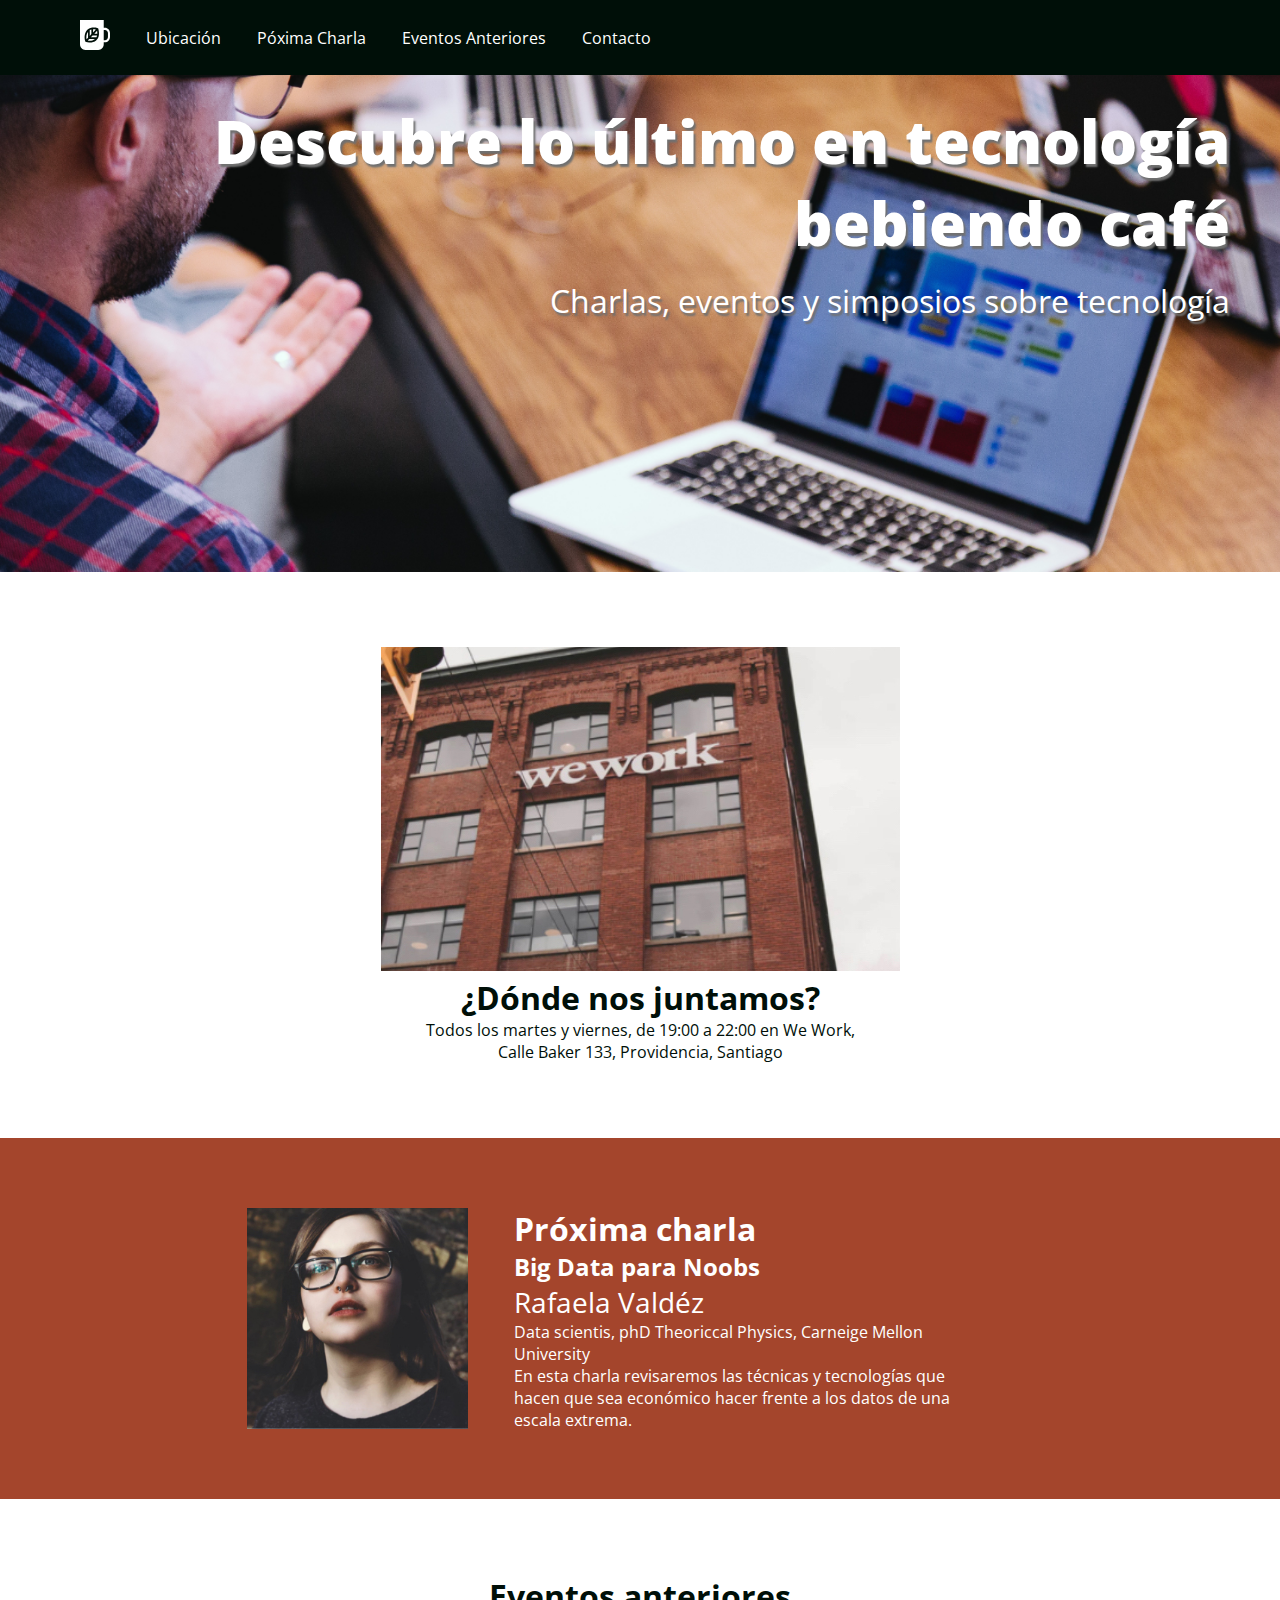
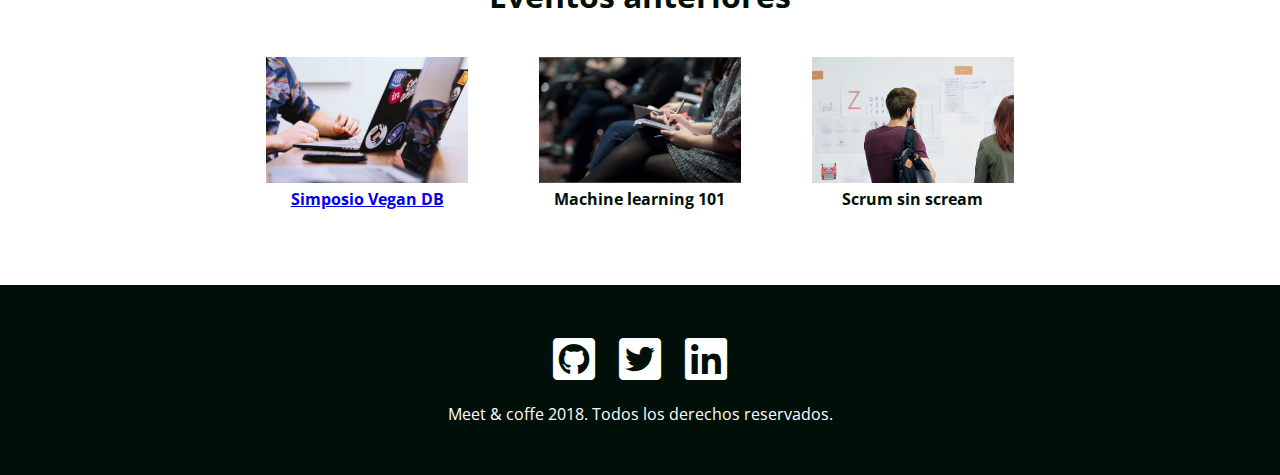
<file: assets/Proyectos/meet&coffee/index.html>
<!DOCTYPE html><!--esto es html 5-->
<html lang="en" dir="ltr">
  <head><!--cabeza-->
    <title>Meet & Coffee</title> <!--titulo pesaña web-->
    <meta charset="utf-8"> <!--etiqueta de caracteres-->
  <link rel="shortcut icon" href="assets/img/favicon.png"><!--icono de la web-->
 <meta name="description" content="PRUEBA primera clase">
 <meta name="keywords" content="HTML,CSS,XML,JavaScript">
 <meta name="author" content="Hime Xime">
 <meta name="viewport" content="width=device-width, initial-scale=1.0">
 <link rel="stylesheet" href="assets/css/styleB.css">
 <link href="https://fonts.googleapis.com/css?family=Open+Sans:400,700,800&display=swap" rel="stylesheet">
 <link rel="stylesheet" href="https://use.fontawesome.com/releases/v5.6.3/css/all.css">
  </head>

  <body><!--cuerpo contiene contenido-->
<nav class="oscuro">
  <ul>
    <li><a href="#inicio"><svg fill="white" width="30px" xmlns="http://www.w3.org/2000/svg" viewBox="0 0 44 44"><path d="M11.8 26l-2.2 2.3c-.5-2.9-.7-7.5 2.2-11.2V26zm-.4 4.1c2.7.5 7.2.7 10.6-2.3h-8.5l-2.1 2.3zm5.3-16.2c-.8.2-1.7.5-2.4.9v8.5l2.4-2.6v-6.8zm2.5-.3v4.6l4-4.2c-1.1-.3-2.5-.5-4-.4zM16 25.2h8.1c.4-.8.7-1.7.9-2.6h-6.6L16 25.2zm28-6.1V25c0 4.3-3.3 7.8-7.4 7.8h-1.8v2.9c0 4.6-3.6 8.3-7.9 8.3h-19C3.6 44 0 40.3 0 35.7V0h34.8v11.4h1.8c4.1 0 7.4 3.5 7.4 7.7zm-16.2.9c.1-2.6-.4-5-.8-6.4-.2-.9-.4-1.4-.4-1.4s-.5-.2-1.4-.4c-1.4-.4-3.6-.9-6.1-.8-.8 0-1.7.1-2.5.3-.8.2-1.6.4-2.4.7-.9.4-1.7.8-2.5 1.5-.6.5-1.1 1-1.6 1.6-4.5 5.4-3.4 12.5-2.6 15.5.2.9.4 1.4.4 1.4s.5.2 1.4.4c2.8.8 9.6 2 14.7-2.7.6-.5 1.1-1.1 1.5-1.7.6-.8 1-1.7 1.4-2.6.3-.8.5-1.7.7-2.6.1-1.1.2-1.9.2-2.8zm13.2-.9c0-2.6-2-4.6-4.4-4.6h-1.8v15.1h1.8c2.4 0 4.4-2.1 4.4-4.6v-5.9zM21 20h4.4c0-1.6-.1-3-.4-4.2L21 20z"/></svg></a></li>
    <li><a href="#ubicacion">Ubicación</a></li>
    <li><a href="#proxima-charla">Póxima Charla</a></li>
    <li><a href="#eventos">Eventos Anteriores</a></li>
    <li><a href="#contacto">Contacto</a></li>
  </ul>
</nav>

<header id="inicio" class="hero-section">
    <h1 style="color: #ffffff;"> Descubre lo último en tecnología bebiendo café</h1>
<h2 class="subtitulo">Charlas, eventos y simposios sobre tecnología</h2>
</header>

<section id="ubicacion">
  <img src="assets/img/we-work.jpg" alt="portada edificio wework">
<h2>¿Dónde nos juntamos?</h2>
<p>Todos los martes y viernes, de 19:00 a 22:00 en We Work,</p>
<p>Calle Baker 133, Providencia, Santiago</p>
</section>



<section id="proxima-charla" class="sweet-brown">
  <div class="centrado container">
  <img src="assets/img/speaker.jpg" alt="foto speaker" class="charla-speaker">
  <div class="charla-texto">
<h2>Próxima charla</h2>
<h6>Big Data para Noobs</h6>
<h4>Rafaela Valdéz</h4>
<h5>Data scientis, phD Theoriccal Physics, Carneige Mellon University</h5>
<p>En esta charla revisaremos las técnicas y tecnologías que hacen que sea económico hacer frente
a los datos de una escala extrema.</p>
</div>
</div>
</section>




<section id="eventos">
<div class="container">
  <h2>Eventos anteriores</h2>
<article class="evento mt">
  <img src="assets/img/simposio-vegan.jpg" alt="simposio vegandb">
  <a target="_blank" href="evento-01.html"><h3>Simposio Vegan DB</h3></a>

</article>

<article class="evento mt">
  <img src="assets/img/machine-learning.jpg" alt="machine learning">
<h3>Machine learning 101</h3>
</article>

<article class="evento mt">
  <img src="assets/img/scrum-sin-scream.jpg" alt="scrum sin scream">
<h3>Scrum sin scream</h3>
</article>
</div>
</section>

<footer id="contacto" class="oscuro">
  <div class="im">
  <i class="fab fa-github-square fa-3x im2"></i>
  <i class="fab fa-twitter-square fa-3x im2"></i>
  <i class="fab fa-linkedin fa-3x"></i>
</div>
  <p>Meet & coffe 2018. Todos los derechos reservados.</p>
</footer>

  </body>
</html>
</file>
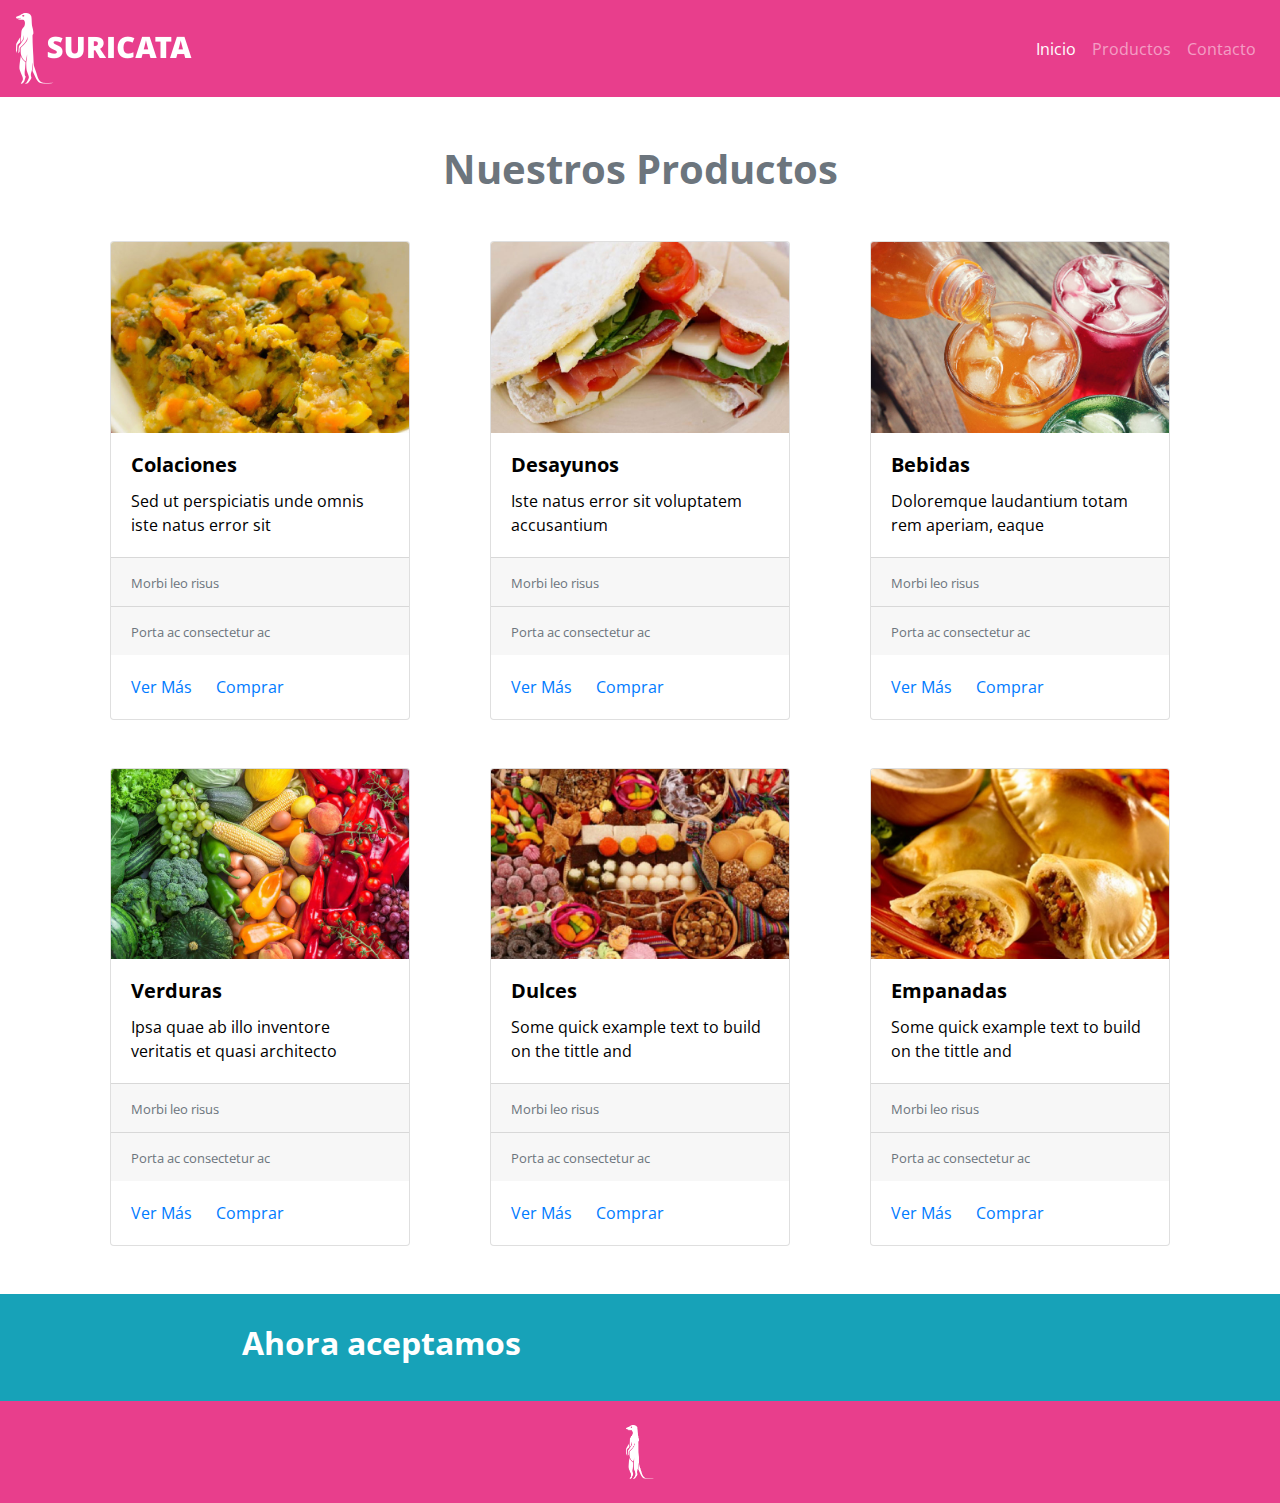
<file: assets/Proyectos/proyecto Bootstrap/index.html>
<!DOCTYPE html>
<html lang="es" dir="ltr">
<head>
  <meta charset="utf-8">
  <title>Suricata</title>
  <meta name="viewport" content="width=device-width, initial-scale=1.0">
  <link rel="stylesheet" href="assets/css/bootstrap-4.4.1-dist/css/bootstrap.min.css">
  <link rel="stylesheet" href="assets/css/estilo-propio.css">
  <link href="https://fonts.googleapis.com/css?family=Open+Sans:400,700&display=swap" rel="stylesheet">
  <link rel="stylesheet" href="https://use.fontawesome.com/releases/v5.6.3/css/all.css"
  integrity="sha384-UHRtZLI+pbxtHCWp1t77Bi1L4ZtiqrqD80Kn4Z8NTSRyMA2Fd33n5dQ8lWUE00s/" crossorigin="anonymous">
</head>
<!--aqui comienza body-->
<body>
  <nav class="navbar navbar-expand-lg navbar-dark navrosa">
    <a class="navbar-brand %-50" href="#"> <img src="assets/img/logo.png" alt="Logo superior" class="w-50"></a> <!--aqui va logo en img-->
    <button class="navbar-toggler" type="button" data-toggle="collapse" data-target="#navbarNav"
    aria-controls="navbarNav" aria-expanded="false" aria-label="Toggle navigation">
      <span class="navbar-toggler-icon"></span>
    </button>
    <div class="collapse navbar-collapse" id="navbarNav">
      <ul class="navbar-nav ml-auto">
        <li class="nav-item active">
          <a class="nav-link" href="#">Inicio <span class="sr-only">(current)</span></a>
        </li>
        <li class="nav-item">
          <a class="nav-link" href="#">Productos</a>
        </li>
        <li class="nav-item">
          <a class="nav-link" href="#">Contacto</a>
        </li>
      </ul>
    </div>
  </nav>

  <header>
    <h1 class="text-center titulo text-secondary container my-5"> Nuestros Productos</h1>
  </header>

  <!--Primer Deck-->
  <div class="container my-5">

    <div class="card-deck">
      <div class="card">
        <img src="assets/img/colaciones.jpg" class="card-img-top" alt="Colaciones">
        <div class="card-body">
          <h5 class="card-title titulo">Colaciones</h5>
          <p class="card-text">Sed ut perspiciatis unde omnis iste natus error sit</p>
        </div>
        <div class="card-footer">
          <small class="text-muted">Morbi leo risus</small>
        </div>
        <div class="card-footer">
          <small class="text-muted">Porta ac consectetur ac</small>
        </div>
        <div class="card-body">
          <a href="#" class="card-link">Ver Más</a>
          <a href="#" class="card-link">Comprar</a>
        </div>
      </div>
      <div class="card">
        <img src="assets/img/desayunos.jpg" class="card-img-top" alt="desayunos">
        <div class="card-body">
          <h5 class="card-title titulo">Desayunos</h5>
          <p class="card-text">Iste natus error sit voluptatem accusantium</p>
        </div>
        <div class="card-footer">
          <small class="text-muted">Morbi leo risus</small>
        </div>
        <div class="card-footer">
          <small class="text-muted">Porta ac consectetur ac</small>
        </div>
        <div class="card-body">
          <a href="#" class="card-link">Ver Más</a>
          <a href="#" class="card-link">Comprar</a>
        </div>
      </div>
      <div class="card">
        <img src="assets/img/bebidas.jpg" class="card-img-top" alt="Bebidas">
        <div class="card-body">
          <h5 class="card-title titulo">Bebidas</h5>
          <p class="card-text">Doloremque laudantium totam rem aperiam, eaque</p>
        </div>
        <div class="card-footer">
          <small class="text-muted">Morbi leo risus</small>
        </div>
        <div class="card-footer">
          <small class="text-muted">Porta ac consectetur ac</small>
        </div>
        <div class="card-body">
          <a href="#" class="card-link">Ver Más</a>
          <a href="#" class="card-link">Comprar</a>
        </div>
      </div>
    </div>

  </div>

  <!--segundo deck-->
  <div class="container">

    <div class="card-deck">
      <div class="card">
        <img src="assets/img/verduras.jpg" class="card-img-top" alt="verduras">
        <div class="card-body">
          <h5 class="card-title titulo">Verduras</h5>
          <p class="card-text">Ipsa quae ab illo inventore veritatis et quasi architecto</p>
        </div>
        <div class="card-footer">
          <small class="text-muted">Morbi leo risus</small>
        </div>
        <div class="card-footer">
          <small class="text-muted">Porta ac consectetur ac</small>
        </div>
        <div class="card-body">
          <a href="#" class="card-link">Ver Más</a>
          <a href="#" class="card-link">Comprar</a>
        </div>
      </div>
      <div class="card">
        <img src="assets/img/dulces.jpg" class="card-img-top" alt="dulces">
        <div class="card-body">
          <h5 class="card-title titulo">Dulces</h5>
          <p class="card-text">Some quick example text to build on the tittle and</p>
        </div>
        <div class="card-footer">
          <small class="text-muted">Morbi leo risus</small>
        </div>
        <div class="card-footer">
          <small class="text-muted">Porta ac consectetur ac</small>
        </div>
        <div class="card-body">
          <a href="#" class="card-link">Ver Más</a>
          <a href="#" class="card-link">Comprar</a>
        </div>
      </div>
      <div class="card">
        <img src="assets/img/empanadas.jpg" class="card-img-top" alt="Empanadas">
        <div class="card-body">
          <h5 class="card-title titulo">Empanadas</h5>
          <p class="card-text">Some quick example text to build on the tittle and</p>
        </div>
        <div class="card-footer">
          <small class="text-muted">Morbi leo risus</small>
        </div>
        <div class="card-footer">
          <small class="text-muted">Porta ac consectetur ac</small>
        </div>
        <div class="card-body">
          <a href="#" class="card-link">Ver Más</a>
          <a href="#" class="card-link">Comprar</a>
        </div>
      </div>
    </div>
  </div>

    <div class="pagos container-fluid d-none d-lg-block mt-5">
      <div class="row">
        <div class="col-5 my-auto text-right">
          <h2 class="titulo">Ahora aceptamos</h2>
        </div>
        <div class="col-7 display-4">
          <i class="fab fa-cc-mastercard"></i>
          <i class="fab fa-cc-visa"></i>
          <i class="fab fa-cc-amex"></i>
          <i class="fab fa-cc-diners-club"></i>
          <i class="fab fa-cc-paypal"></i>
          <i class="fab fa-cc-discover"></i>
        </div>
        </div>
    </div>

  <footer>
    <div class="navrosa p-3">
    <img src="assets/img/logo-footer.png" alt="logo footer" class="mx-auto py-2 d-block" height="70">
  </div>
  </footer>

</body>
  </html>
</file>
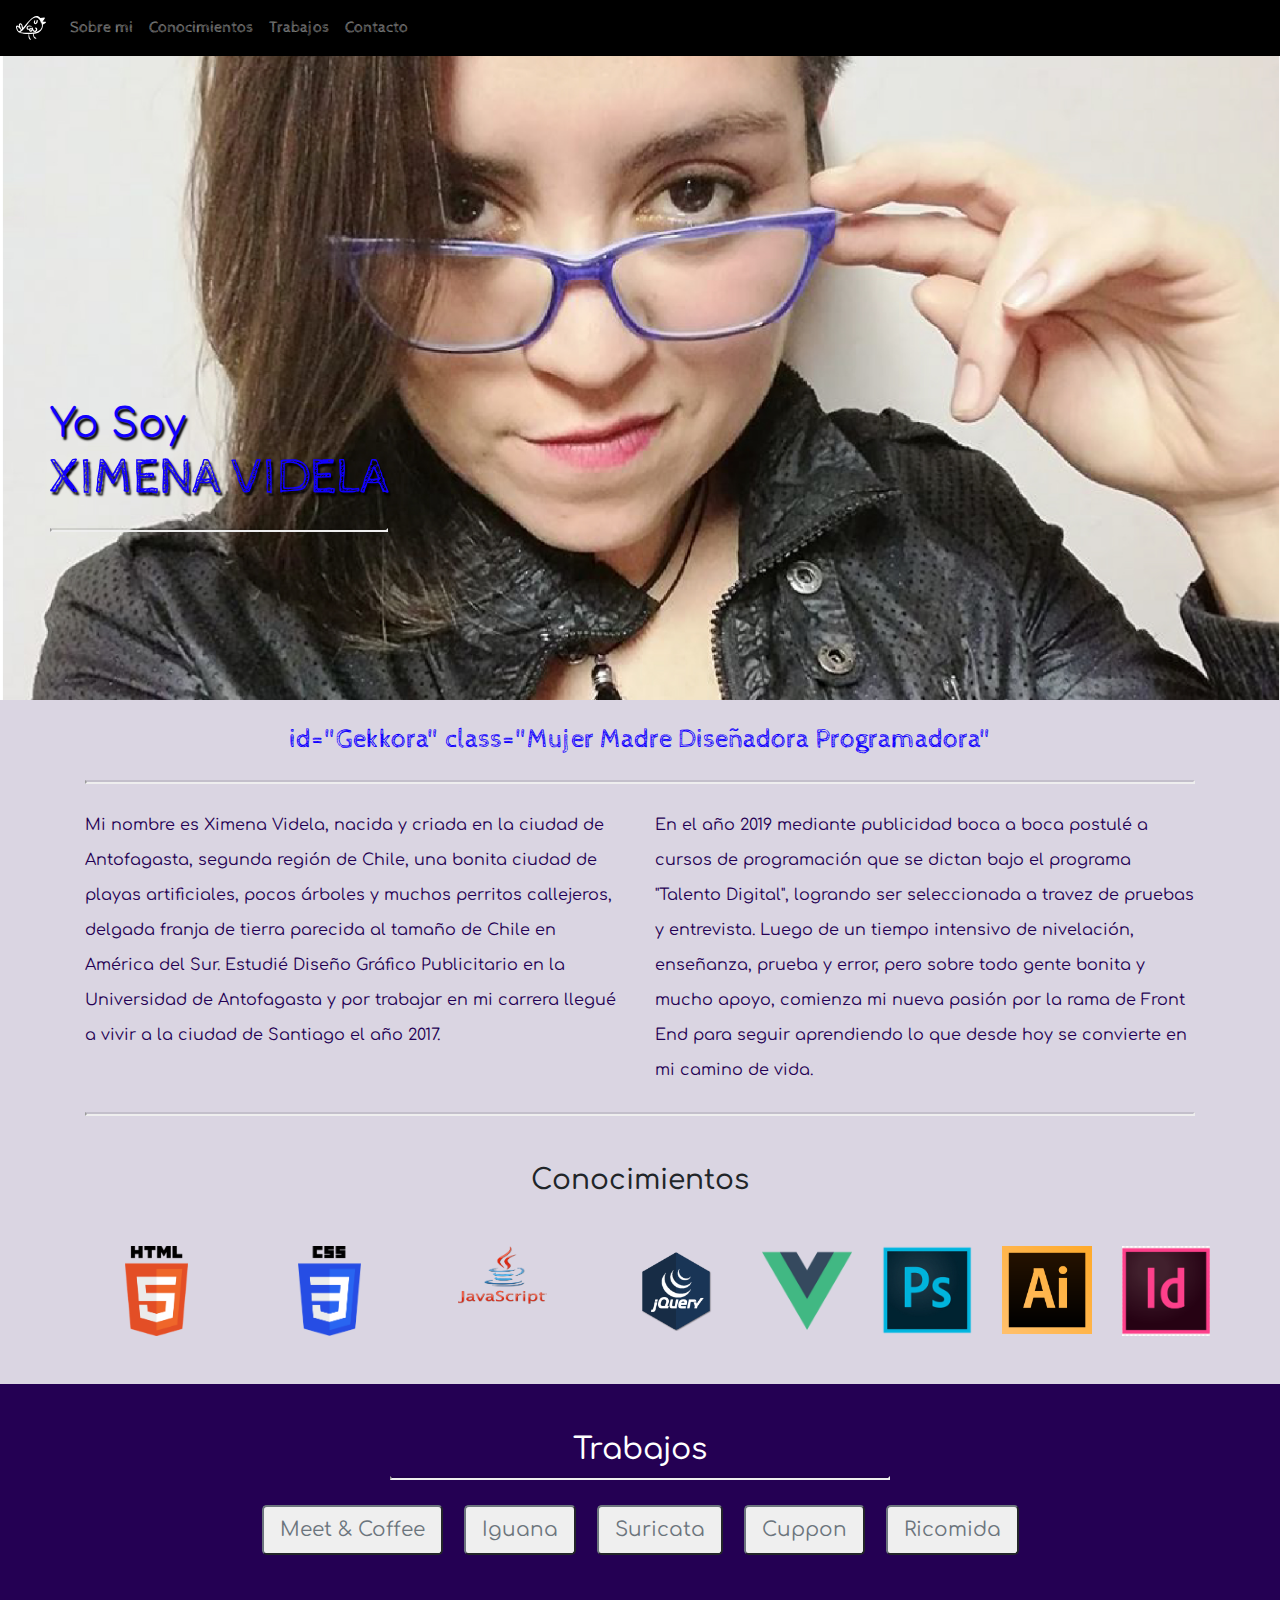
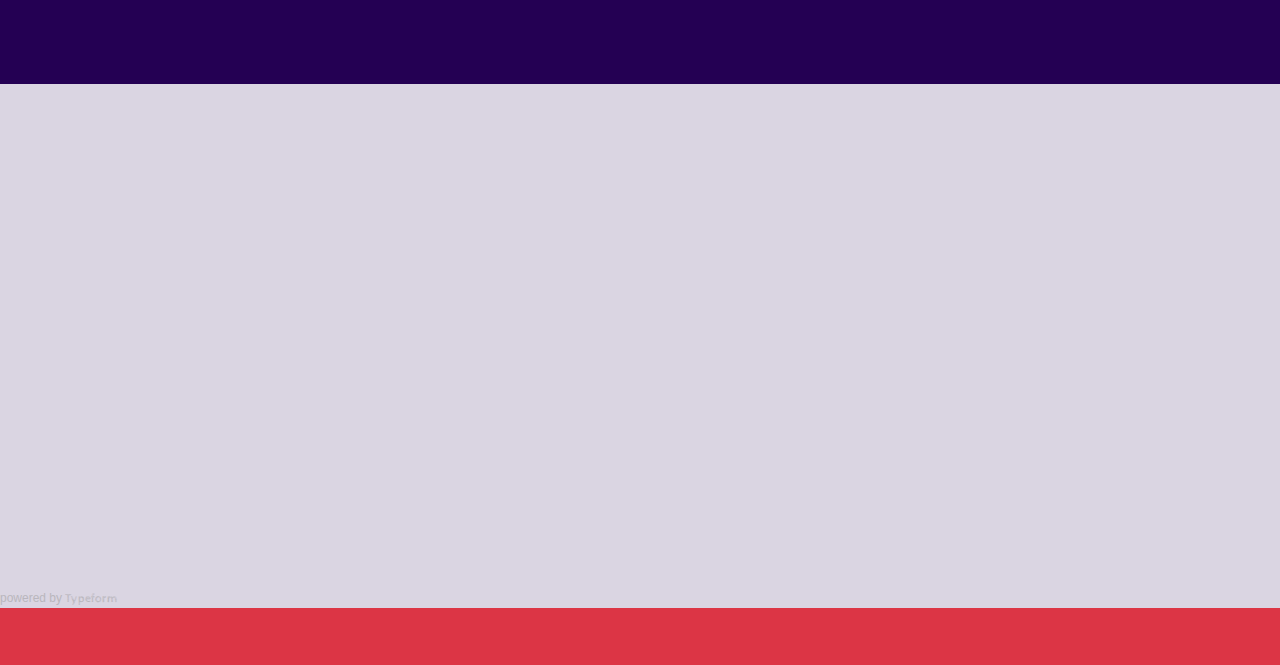
<file: indeXV.html>
<!DOCTYPE html>
<html lang="es">

<head>
  <meta charset="UTF-8">
  <meta name="viewport" content="width=device-width, initial-scale=1.0">
  <meta http-equiv="X-UA-Compatible" content="ie=edge">
  <link rel="stylesheet" href="https://stackpath.bootstrapcdn.com/bootstrap/4.4.1/css/bootstrap.min.css"
    integrity="sha384-Vkoo8x4CGsO3+Hhxv8T/Q5PaXtkKtu6ug5TOeNV6gBiFeWPGFN9MuhOf23Q9Ifjh" crossorigin="anonymous">
  <!--BOOTSTRAP-->
  <link rel="stylesheet" href="assets/css/styleXV.css">
  <!--CSS-->
  <link rel="stylesheet" href="https://use.fontawesome.com/releases/v5.6.3/css/all.css"
    integrity="sha384-UHRtZLI+pbxtHCWp1t77Bi1L4ZtiqrqD80Kn4Z8NTSRyMA2Fd33n5dQ8lWUE00s/" crossorigin="anonymous">
  <!--Fontawesome-->
  <link href="https://fonts.googleapis.com/css?family=Cabin+Sketch|Comfortaa:400,700&display=swap" rel="stylesheet">
  <!--TIPOGRAFIAS-->
  <title>Mi Portafolio XV</title>
</head>

<body>
  <!--BARRA NAVEGADOR-->

  <nav class="navbar navbar-expand-lg navbar-dark fixed-top" style="background-color: black;">
    <a class="navbar-brand mr-3" href="#inicio"><svg fill="white" width="30px" version="1.1" id="Capa_1"
        xmlns="http://www.w3.org/2000/svg" xmlns:xlink="http://www.w3.org/1999/xlink" viewBox="0 0 270.054 270.054"
        style="enable-background:new 0 0 270.054 270.054;" xml:space="preserve">
        <g>
          <g>
            <path d="M266.639,78.803c-9.4-1.7-18.9-2.2-28.4-3c8.8-8,16.699-16.7,21.5-27.9c1.6-3.7-0.2-8.6-4.9-8.5
       c-12.4,0.3-24.4,3-36.3,6.6c-45.7-56.9-107.8,34-155.2,87.4c-0.8-5-2.3-10-3.2-14c-2.4-10.3-6.9-24.2-18.6-26.8
       c-12.4-2.7-16.8,9.9-16,19.6c0.2,2.9,0.8,5.9,1.5,8.8c-5.2-4.3-10.8-7.4-16.8-7.9c-9.6-0.8-10.9,11.2-10,17.8
       c1.3,10.1,10.7,35.6,23.6,41.6c1,2.9,3.7,5.3,7,4c0.3-0.1,0.5-0.3,0.8-0.4c8.2,9.601,26.9,9.601,38.1,11
       c14.7,1.801,29.8,2.4,44.9,2.301c-4.7,16.6-3,44,14.4,52.399c2.6,1.3,6.6-1.6,4.4-4.399c-11-14.801-16.3-29.5-15.2-48
       c12.5-0.2,25.1-0.9,37.4-2c-5.301,16.8,2.899,45.5,23.899,45.399c4,0,6.101-6,2.101-7.899c-8.101-3.801-14.301-6-18.101-15
       c-3.101-7.5-2.5-15.2-2.5-23.101c3.2-0.3,6.3-0.6,9.5-1c48.3-5.5,75.101-41.3,71.3-82.799c0.5,0.1,1,0,1.5-0.2
       c9.4-3.6,16.1-9.4,24.2-15.2C270.838,85.603,271.238,79.703,266.639,78.803z M45.238,106.403c7.8,11.2,4.8,25.5,8.6,37.399
       c-1.4,1.4-2.7,2.8-4,4.101c0-0.7-0.2-1.4-0.7-2.101c-4.3-6.2-7.3-13.7-9.9-20.6c-1.9-5-3.3-10.2-3.9-15.5
       C34.638,101.803,41.138,100.403,45.238,106.403z M27.438,165.403c-9.1-5.9-15.1-24-16.8-31.2c-0.8-3.2-3.1-12.4,1.7-11
       c11.8,3.6,22.3,19.399,29.6,28.3c0.8,1,1.8,1.4,2.8,1.4C38.438,158.602,32.738,162.903,27.438,165.403z M157.438,176.403
       c-40.799,4.1-80.299,3-120.399-2.801c56.5-28.3,72.2-115,136-132.299c21.5-5.8,38.5,14.4,48.8,34.3c-0.199,0.2-0.4,0.4-0.6,0.5
       c-4.1,3.5-0.301,8.9,3.9,9.4c0.5,0.1,1,0.1,1.399,0.1c1.8,4.4,3.399,8.6,4.399,12.2
       C245.538,147.002,196.838,172.403,157.438,176.403z" />
            <path d="M192.438,63.903c-1.799-1.2-4-0.5-5.5,0.7c-3.1,2.5-2.6,7-2.899,10.6c-0.3,2.6-1.101,5.4-2.2,7.8
       c-1.1,2.3-2.1,3.6-3.9,5.2c-0.899,0.8-1.699,1.2-3.199,1.6c-0.1,0-0.7,0-1.2,0c0.2-0.1-0.601-0.3-0.899-0.3
       c-0.701-0.4-1.301-1-1.601-1.8c-2.2-5.5,0.3-12,1.899-17.2c1.301-4.3-4.899-6.8-7.1-3c-4,6.8-6.8,15.6-4.5,23.5
       c1.7,6,7.301,10.3,13.6,10c6.801-0.3,12.301-4.9,15.9-10.3c2.2-3.3,3.5-7.3,4.301-11.2
       C196.238,74.503,197.538,67.403,192.438,63.903z" />
            <path d="M180.738,131.303c-5.301-2.5-11.6,4.2-6.6,8.6c6.6,6,9.5,13.3,0.199,18.5c-13.6,7.6-20.699-15.101-22.4-23.9
       c-1.199-6.5-10.299-4.3-10.899,1.5c0,0.1,0,0.2,0,0.3c-1-2.899-4.101-5-7.6-3.2c-0.5,0.3-1,0.6-1.6,0.9
       c-7.9,4.599-27.3,13.599-26.2-1.7c1.1-15.9,21.8-12.5,31.299-8.6c3.9,1.6,6-4.4,2.701-6.5c-16.201-10.2-42.201-8-44.701,15.1
       c-0.8,7.299,2.8,14.799,9.8,17.799c4.5,1.9,9.3,2,14,1.101c-1.3,5.7,0.2,11.5,6.5,15.8c11.199,7.7,18.4-1.2,22.6-11.8
       c6.6,11.8,17.301,20.1,32.301,13.1C195.338,161.002,196.438,138.602,180.738,131.303z M131.238,157.903c-7.2-4,2.5-12.4,6.6-15
       c0.301-0.2,0.6-0.301,0.9-0.5c0.699-0.4,1.199-1,1.699-1.5C139.238,148.302,136.639,160.903,131.238,157.903z" />
          </g>
        </g>
      </svg>
    </a>
    <button class="navbar-toggler" type="button" data-toggle="collapse" data-target="#navbarNav"
      aria-controls="navbarNav" aria-expanded="false" aria-label="Toggle navigation">
      <span class="navbar-toggler-icon"></span>
    </button>
    <div class="collapse navbar-collapse" id="navbarNav">
      <ul class="navbar-nav">
        <li class="nav-item">
          <a class="nav-link d-none d-sm-block" href="#Sobremi">Sobre mi <span class="sr-only">(current)</span></a>
        </li>
        <li class="nav-item">
          <a class="nav-link" href="#Conocimientos">Conocimientos</a>
        </li>
        <li class="nav-item">
          <a class="nav-link" href="#Trabajos">Trabajos</a>
        </li>
        <li class="nav-item">
          <a class="nav-link" href="#Contacto">Contacto</a>
        </li>
      </ul>

    </div>
  </nav>

  <!--FIN BARA NAVEGADOR-->

  <!--header-->
  <header class="hero ghost" id="inicio">
    <h1>Yo Soy<br>
      <span class="namex">XIMENA VIDELA</span>
      <hr>
    </h1>
  </header>

  <!--sobre mí-->
  <section id="Sobremi">
    <div class="container d-none d-sm-block">
      <h3 class="text-center mt-4 namex" style="font-size: 20pt; color: rgb(17, 0, 255);">id="Gekkora" class="Mujer
        Madre Diseñadora Programadora"</h3>
      <hr class="my-4">
      <div class="row row-cols-1 row-cols-md-2">
        <div class="col" style="line-height: 35px;">
          <p>Mi nombre es Ximena Videla, nacida y criada en la ciudad de Antofagasta, segunda región de Chile, una
            bonita ciudad de playas artificiales, pocos árboles y muchos perritos callejeros, delgada franja de tierra
            parecida al tamaño de Chile en América del Sur. Estudié Diseño Gráfico Publicitario en la Universidad de
            Antofagasta y por trabajar en mi carrera llegué a vivir a la ciudad de Santiago el año 2017. </p>
        </div>
        <div class="col" style="line-height: 35px;">
          <p>En el año 2019 mediante publicidad boca a boca postulé a cursos de programación que se dictan bajo el
            programa "Talento Digital", logrando ser seleccionada a travez de pruebas y entrevista. Luego de un tiempo
            intensivo de nivelación, enseñanza, prueba y error, pero sobre todo gente bonita y mucho apoyo, comienza mi
            nueva pasión por la rama de Front End para seguir aprendiendo lo que desde hoy se convierte en mi camino de
            vida. </p>
        </div>
      </div>
    </div>
  </section>

  <!-- EXPERIENCIA-CONOCIMIENTOS-->
  <section id="Conocimientos">

    <div class="container text-center">
      <hr>
      <h3 class="my-5">Conocimientos</h3>
      <div class="row text-center lead">

        <div class="col"><img src="assets/img/html5-01.png" class="image imgresize">
          <div class="overlay">
            <div class="text">Html5</div>
          </div>
        </div>

        <div class="col"><img src="assets/img/css-01.png" class="image imgresize">
          <div class="overlay">
            <div class="text">CSS</div>
          </div>
        </div>

        <div class="col"><img src="assets/img/javascript.png" class="image imgresize">
          <div class="overlay">
            <div class="text">Javascript</div>
          </div>
        </div>

        <div class="col"><img src="assets/img/jquery.png" class="image imgresize">
          <div class="overlay">
            <div class="text">JQuery</div>
          </div>
        </div>

        <div class="row text-center lead">
          <div class="col"><img src="assets/img/vue js.png" class="image imgresize">
            <div class="overlay">
              <div class="text">Vue.js</div>
            </div>
          </div>

          <div class="col"><img src="assets/img/photoshop.png" class="image imgresize">
            <div class="overlay">
              <div class="text">Photoshop</div>
            </div>
          </div>

          <div class="col"><img src="assets/img/illustrator0.png" class="image imgresize">
            <div class="overlay">
              <div class="text">Illustrator</div>
            </div>
          </div>

          <div class="col"><img src="assets/img/indesign0.png" class="image imgresize">
            <div class="overlay">
              <div class="text">Indesign</div>
            </div>
          </div>
        </div>
      </div>
    </div>
  </section>

  <!--trabajos-->
  <section id="Trabajos" class="container-fluid text-center bgcol mt-5 py-5">

    <h3>Trabajos</h3>
    <hr>
    <!--meet&coffee-->
    <button type="button" class="btn-lg btn-outline-secondary mr-3" data-toggle="modal" data-target="#Meet">
      Meet & Coffee
    </button>
    <div class="modal fade" id="Meet" data-backdrop="static" tabindex="-1" role="dialog" aria-labelledby="MeetLabel"
      aria-hidden="true">
      <div class="modal-dialog modal-lg" role="document">
        <div class="modal-content">
          <div class="modal-header">
            <h5 class="modal-title" id="MeetLabel">Meet & Coffee</h5>
            <button type="button" class="close" data-dismiss="modal" aria-label="Close">
              <span aria-hidden="true">&times;</span>
            </button>
          </div>
          <div class="modal-body">
            <img src="assets/img/meet.png" alt="Meet&Coffee" class="actn mb-3">
            <p class="text-center">Revisa éste trabajo <a target="_blank" href="assets/Proyectos/meet&coffee/index.html"
                role="button" class="btn-sm btn-secondary">Aquí</a><br>Html5 + Css</p>
          </div>
        </div>
      </div>
    </div>

    <!--Iguana-->
    <button type="button" class="btn-lg btn-outline-secondary mr-3" data-toggle="modal" data-target="#Igua">
      Iguana</button>
    <div class="modal fade" id="Igua" data-backdrop="static" tabindex="-1" role="dialog" aria-labelledby="IguaLabel"
      aria-hidden="true">
      <div class="modal-dialog modal-lg" role="document">
        <div class="modal-content">
          <div class="modal-header">
            <h5 class="modal-title" id="IguaLabel">Iguana</h5>
            <button type="button" class="close" data-dismiss="modal" aria-label="Close">
              <span aria-hidden="true">&times;</span>
            </button>
          </div>
          <div class="modal-body">
            <img src="assets/img/iguana2.png" alt="Iguana" class="actn mb-3">
            <p class="text-center">Revisa este trabajo <a target="_blank"
                href="assets/Proyectos/desafio-IGUANA/iguanaindex.html" role="button" class="btn btn-secondary">AQUÍ</a>
              <br> Html5 + Css</p>
          </div>
        </div>
      </div>
    </div>

    <!--Suricata-->
    <button type="button" class="btn-lg btn-outline-secondary mr-3" data-toggle="modal" data-target="#Suri">
      Suricata</button>
    <div class="modal fade" id="Suri" data-backdrop="static" tabindex="-1" role="dialog" aria-labelledby="SuriLabel"
      aria-hidden="true">
      <div class="modal-dialog modal-lg" role="document">
        <div class="modal-content">
          <div class="modal-header">
            <h5 class="modal-title" id="SuriLabel">Suricata</h5>
            <button type="button" class="close" data-dismiss="modal" aria-label="Close">
              <span aria-hidden="true">&times;</span>
            </button>
          </div>
          <div class="modal-body">
            <img src="assets/img/suricata.png" alt="Suricata" class="actn mb-3">
            <p class="text-center">Revisa este trabajo <a target="_blank"
                href="assets/Proyectos/proyecto-Bootstrap/index.html" role="button"
                class="btn btn-secondary">AQUÍ</a><br>Html5 + Css + Bootstrap </p>
          </div>
        </div>
      </div>
    </div>

    <!--Cuppon-->
    <button type="button" class="btn-lg btn-outline-secondary mr-3" data-toggle="modal" data-target="#Cuppi">
      Cuppon</button>
    <div class="modal fade" id="Cuppi" data-backdrop="static" tabindex="-1" role="dialog" aria-labelledby="CuppiLabel"
      aria-hidden="true">
      <div class="modal-dialog modal-lg" role="document">
        <div class="modal-content">
          <div class="modal-header">
            <h5 class="modal-title" id="CuppiLabel">Cuppon</h5>
            <button type="button" class="close" data-dismiss="modal" aria-label="Close">
              <span aria-hidden="true">&times;</span>
            </button>
          </div>
          <div class="modal-body">
            <img src="assets/img/cuppon.png" alt="Iguana" class="actn mb-3">
            <p class="text-center">Revisa este trabajo <a target="_blank"
                href="assets/Proyectos/Desafio-Cupon/cupon.html" role="button" class="btn btn-secondary">AQUÍ</a><br>
              Html5 + Css + Bootstrap</p>
          </div>
        </div>
      </div>
    </div>

    <!--Ricomida-->
    <button type="button" class="btn-lg btn-outline-secondary" data-toggle="modal" data-target="#Ricm">
      Ricomida</button>
    <div class="modal fade" id="Ricm" data-backdrop="static" tabindex="-1" role="dialog" aria-labelledby="RicmLabel"
      aria-hidden="true">
      <div class="modal-dialog modal-lg" role="document">
        <div class="modal-content">
          <div class="modal-header">
            <h5 class="modal-title" id="RicmLabel">Ricomida</h5>
            <button type="button" class="close" data-dismiss="modal" aria-label="Close">
              <span aria-hidden="true">&times;</span>
            </button>
          </div>
          <div class="modal-body">
            <img src="assets/img/ricomida.png" alt="Iguana" class="actn mb-3">
            <p class="text-center">Revisa este trabajo <a target="_blank"
                href="assets/Proyectos/desafio-Ricomida-XV/Ricomida-Ximena.html" role="button"
                class="btn btn-secondary">AQUÍ</a><br> Html5 + Css + Bootstrap + Jquery + Javascript</p>
          </div>
        </div>
      </div>
    </div>

  </section>

  <!--Contacto-->
  <section id="Contacto">
    <div class="typeform-widget" data-url="https://ximena002058.typeform.com/to/hMHR1t"
      style="width: 100%; height: 500px;"></div>
    <script>
      (function () {
        var qs, js, q, s, d = document,
          gi = d.getElementById,
          ce = d.createElement,
          gt = d.getElementsByTagName,
          id = "typef_orm",
          b = "https://embed.typeform.com/";
        if (!gi.call(d, id)) {
          js = ce.call(d, "script");
          js.id = id;
          js.src = b + "embed.js";
          q = gt.call(d, "script")[0];
          q.parentNode.insertBefore(js, q)
        }
      })()
    </script>
    <div style="font-family: Sans-Serif;font-size: 12px;color: #999;opacity: 0.5; padding-top: 5px;"> powered by <a
        href="https://admin.typeform.com/signup?utm_campaign=hMHR1t&utm_source=typeform.com-01DZ9V0N13HMRAWRB533F5VQPG-free&utm_medium=typeform&utm_content=typeform-embedded-poweredbytypeform&utm_term=ES"
        style="color: #999" target="_blank">Typeform</a> </div>

  </section>


  <!--FOOTER-->
  <footer class="bg-danger text-light text-center py-3 footer-icons">
    <a>
      <a href="https://github.com/Gekkora"><i class="fab fa-github-square fa-3x mr-3"></i></a>
      <a href="https://twitter.com/XimeGekko"><i class="fab fa-twitter-square fa-3x mr-3"></i></a>
      <a href="https://linkedin.com/in/ximenavidela"><i class="fab fa-linkedin fa-3x"></i></a>
      </ul>
  </footer>




  <!--JQUERY-->
  <script src="https://code.jquery.com/jquery-3.4.0.js" integrity="sha256-DYZMCC8HTC+QDr5QNaIcfR7VSPtcISykd+6eSmBW5qo="
    crossorigin="anonymous"></script>
  <script src="https://cdn.jsdelivr.net/npm/popper.js@1.16.0/dist/umd/popper.min.js"
    integrity="sha384-Q6E9RHvbIyZFJoft+2mJbHaEWldlvI9IOYy5n3zV9zzTtmI3UksdQRVvoxMfooAo" crossorigin="anonymous">
    </script>
  <script src="https://stackpath.bootstrapcdn.com/bootstrap/4.4.1/js/bootstrap.min.js"
    integrity="sha384-wfSDF2E50Y2D1uUdj0O3uMBJnjuUD4Ih7YwaYd1iqfktj0Uod8GCExl3Og8ifwB6" crossorigin="anonymous">
    </script>
  <script type="text/javascript" src="assets/js/scriptXV.js">
  </script>
</body>

</html>
</file>
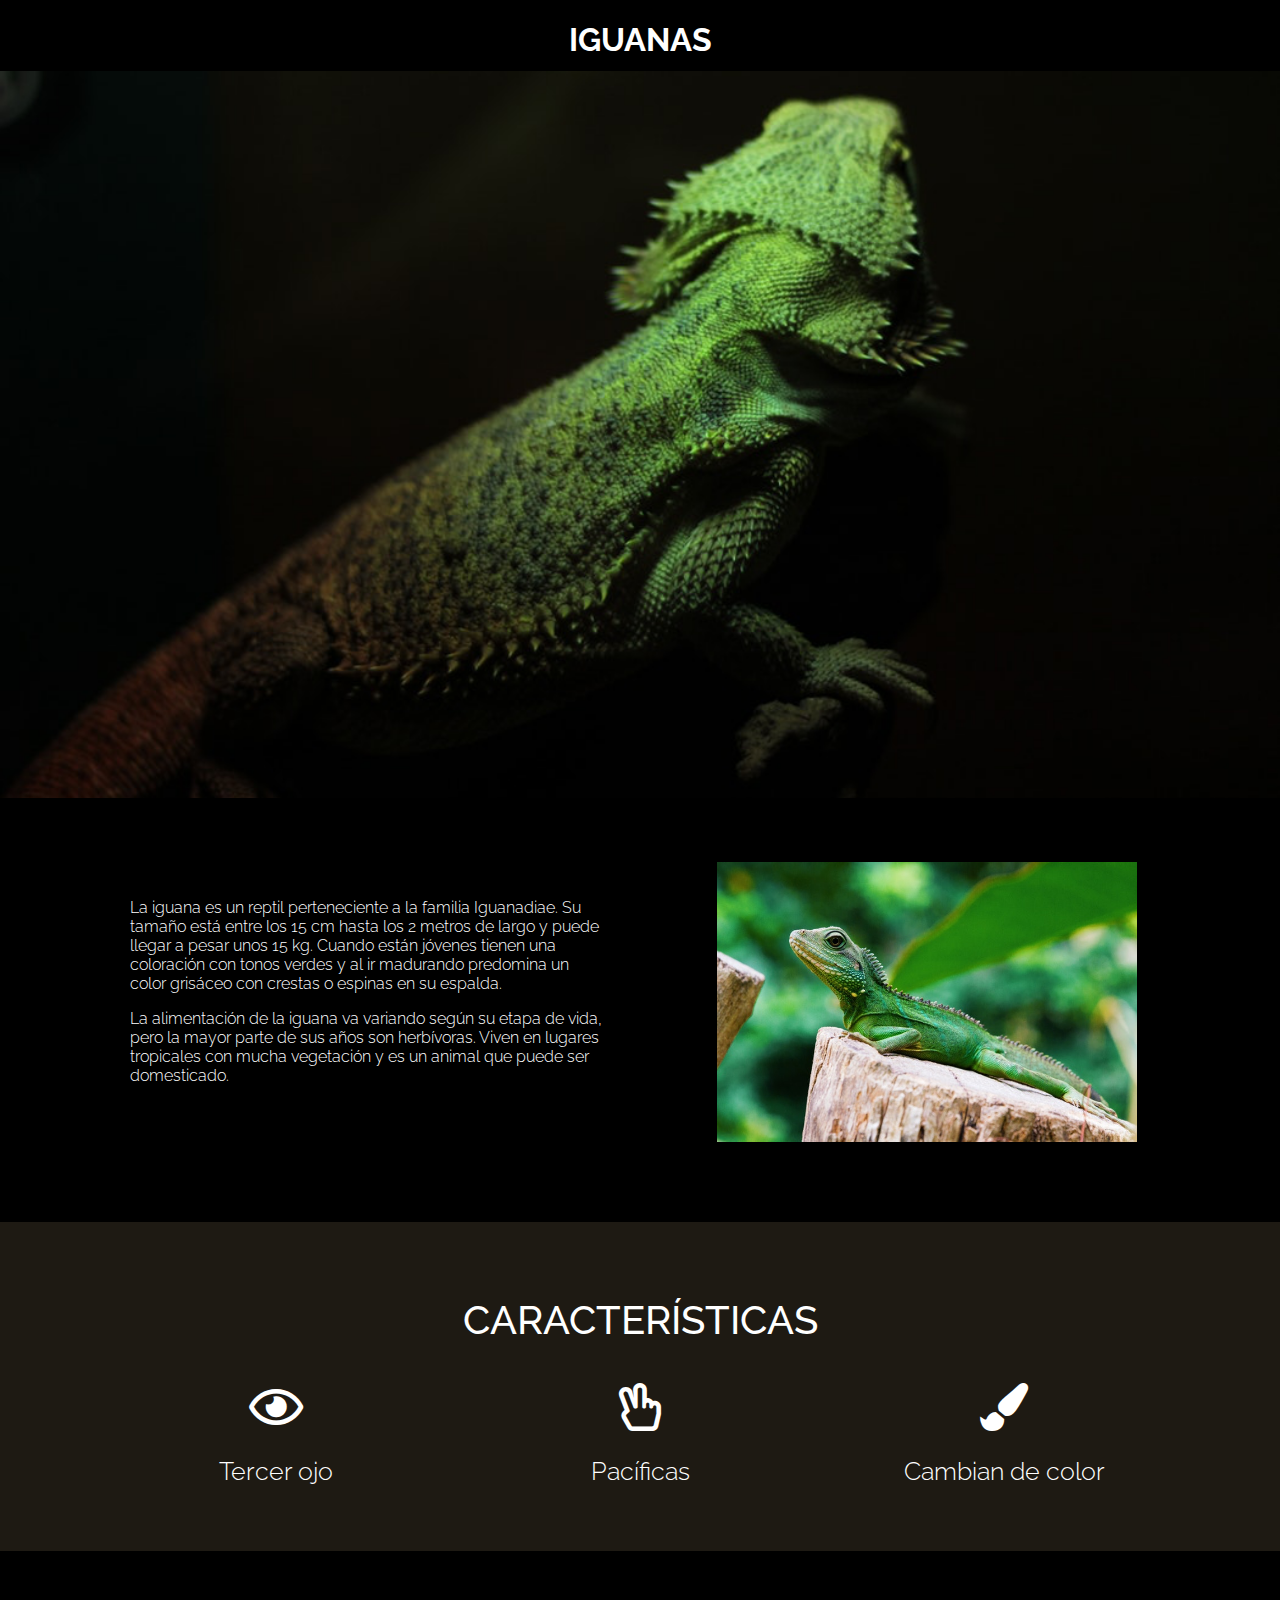
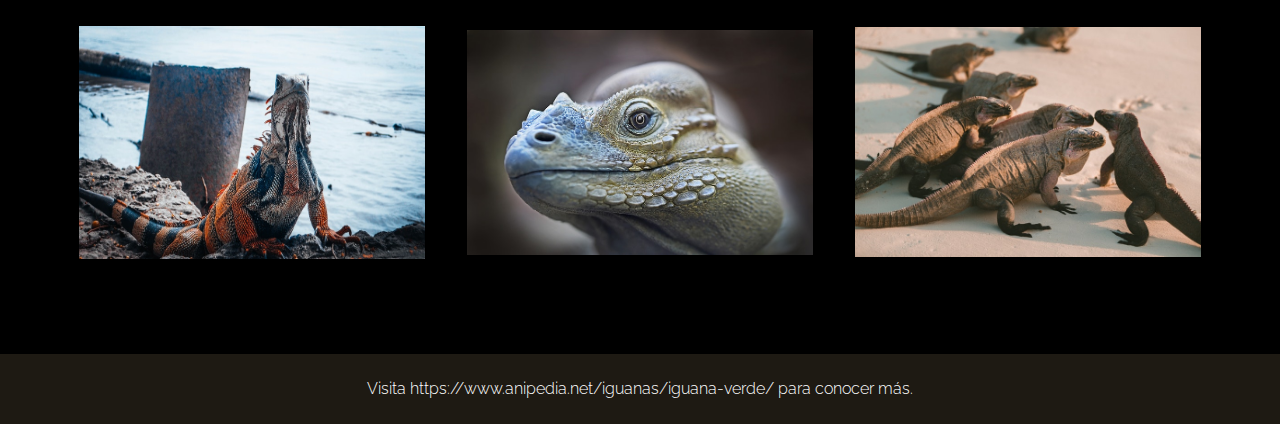
<file: assets/Proyectos/desafio IGUANA/iguanaindex.html>
<!DOCTYPE html>
<html lang="es">

<head>
    <meta charset="UTF-8">
    <meta name="author" content="Hime Xime">

    <title>Iguana page</title>
    <link rel="stylesheet" href="https://use.fontawesome.com/releases/v5.6.3/css/all.css">
    <link rel="stylesheet" href="assets/css/iguanaestilo.css">
    <link href="https://fonts.googleapis.com/css?family=Raleway:300,700&display=swap" rel="stylesheet">
</head>

<body>
    <header>
        <h1>IGUANAS</h1>
    </header>
    <!--Foto Iguana first-->
    <div>
        <img src="assets/img/bg-header.jpg" alt="iguana portada" class="ghost">
    </div>
    <!--Descripcion-->
    <section class="container desc-section">
        <div class="left">
            <p>La iguana es un reptil perteneciente a la familia Iguanadiae. Su <br>tamaño está entre los 15 cm
                hasta
                los 2 metros de largo y puede <br> llegar a pesar unos 15 kg. Cuando están jóvenes tienen una  <br> coloración con
                tonos verdes y al ir madurando predomina un <br>color grisáceo con crestas o espinas en su espalda.
            </p>
            <p>La alimentación de la iguana va variando según su etapa de vida,<br>pero la mayor parte de sus años son
                herbívoras. Viven en lugares<br> tropicales con mucha vegetación y es un animal que puede ser <br>domesticado.
            </p>
        </div>
        <div class="right"><img src="assets/img/iguana-1.jpg" alt="" height="280px"></div>
    </section>
    <!--Caracteristicas-->
    <section class="bgicon icons-section">
        <h2>CARACTERÍSTICAS</h2>
        <div class="inb-icono">
            <i class="far fa-eye fa-3x"></i>
            <p>Tercer ojo</p>
        </div>
        <div class="inb-icono">
            <i class="far fa-hand-peace fa-3x"></i>
            <p>Pacíficas</p>
        </div>
        <div class="inb-icono">
            <i class="fas fa-paint-brush fa-3x"></i>
            <p>Cambian de color</p>
        </div>
    </section>
    <!--galeria-->
    <section class="galeria-txt">
        <div class="xlr">
            <div class="imag">
                <img src="assets/img/iguana-2.jpg" alt="iguana 2" height="233px">
            </div>
            <div class="imag">
                <img src="assets/img/iguana-3.jpg" alt="iguana 3">
            </div>
            <div class="imag">
                <img src="assets/img/iguana-4.jpg" alt="iguana 4">
            </div>
        </div>
    </section>
    <!--Footer-->
    <footer>
        <p class="pad">Visita https://www.anipedia.net/iguanas/iguana-verde/ para conocer más.</p>
    </footer>
</body>

</html>
</file>
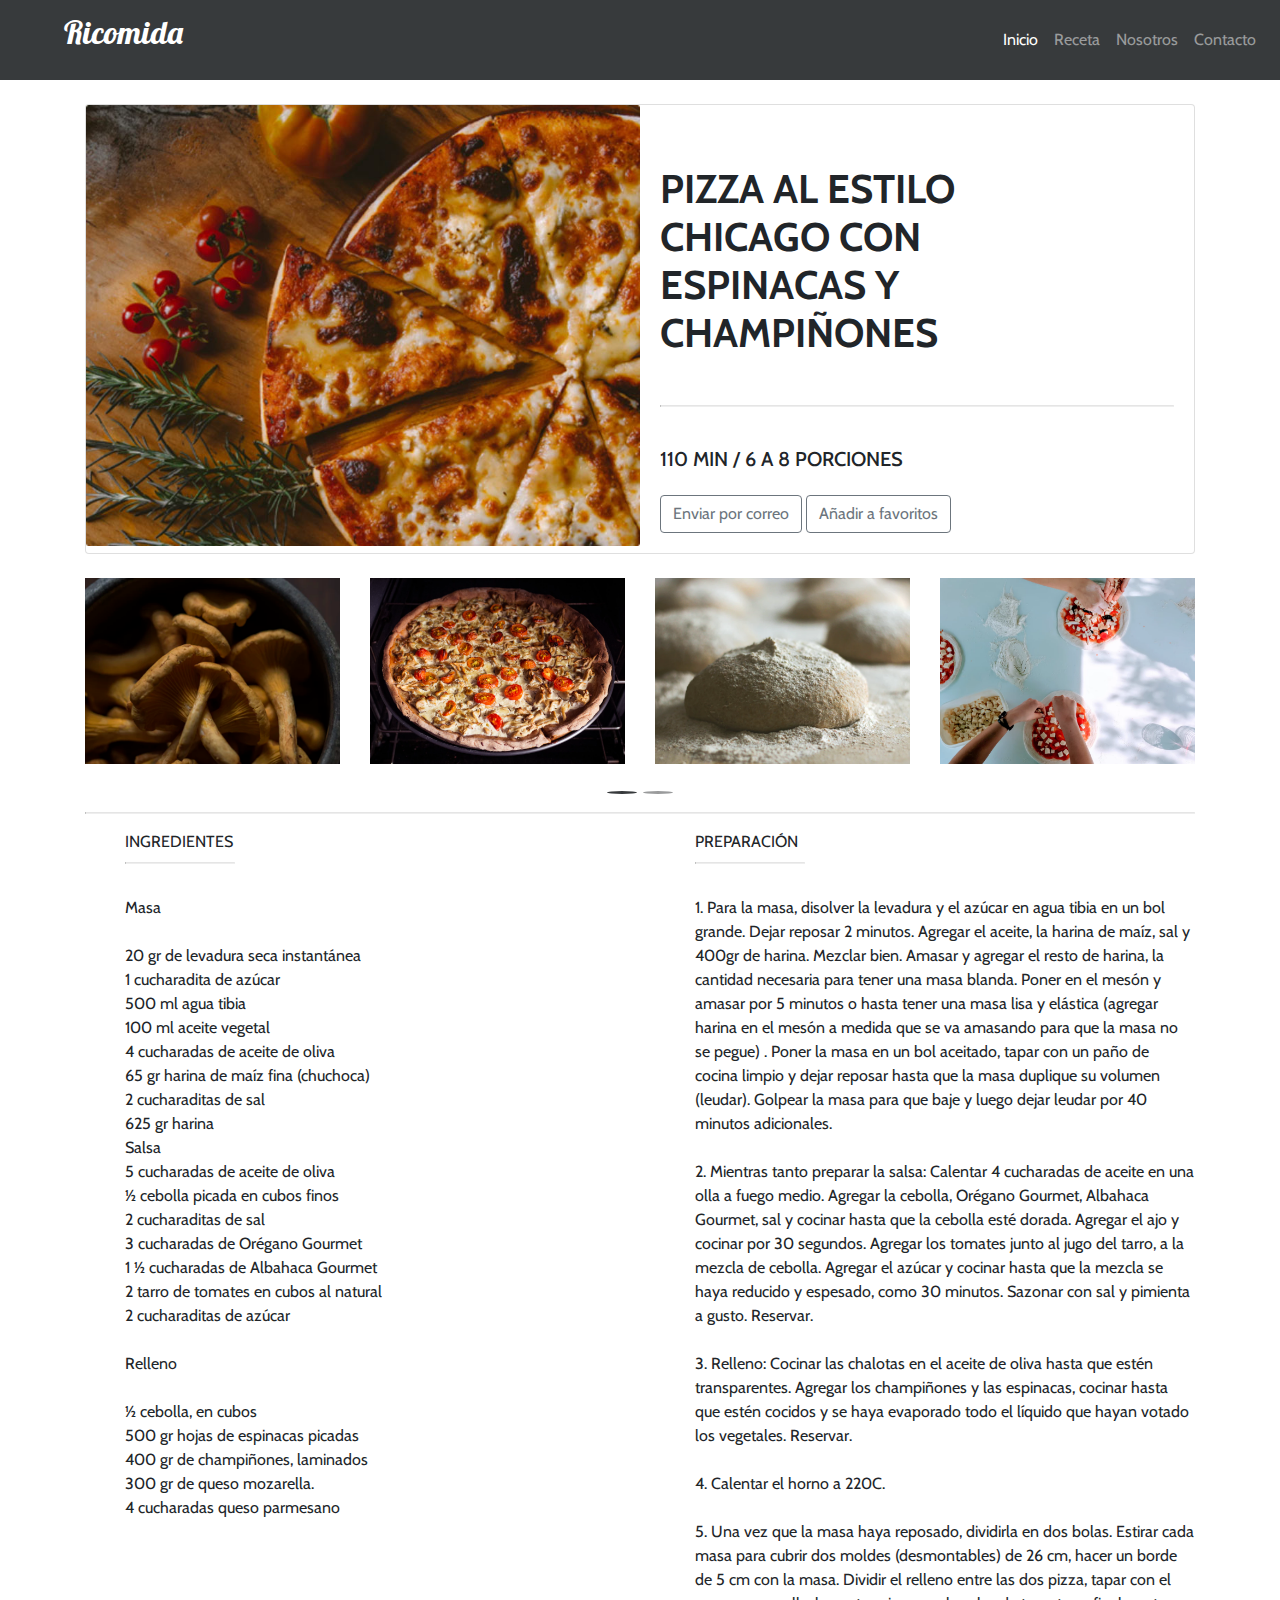
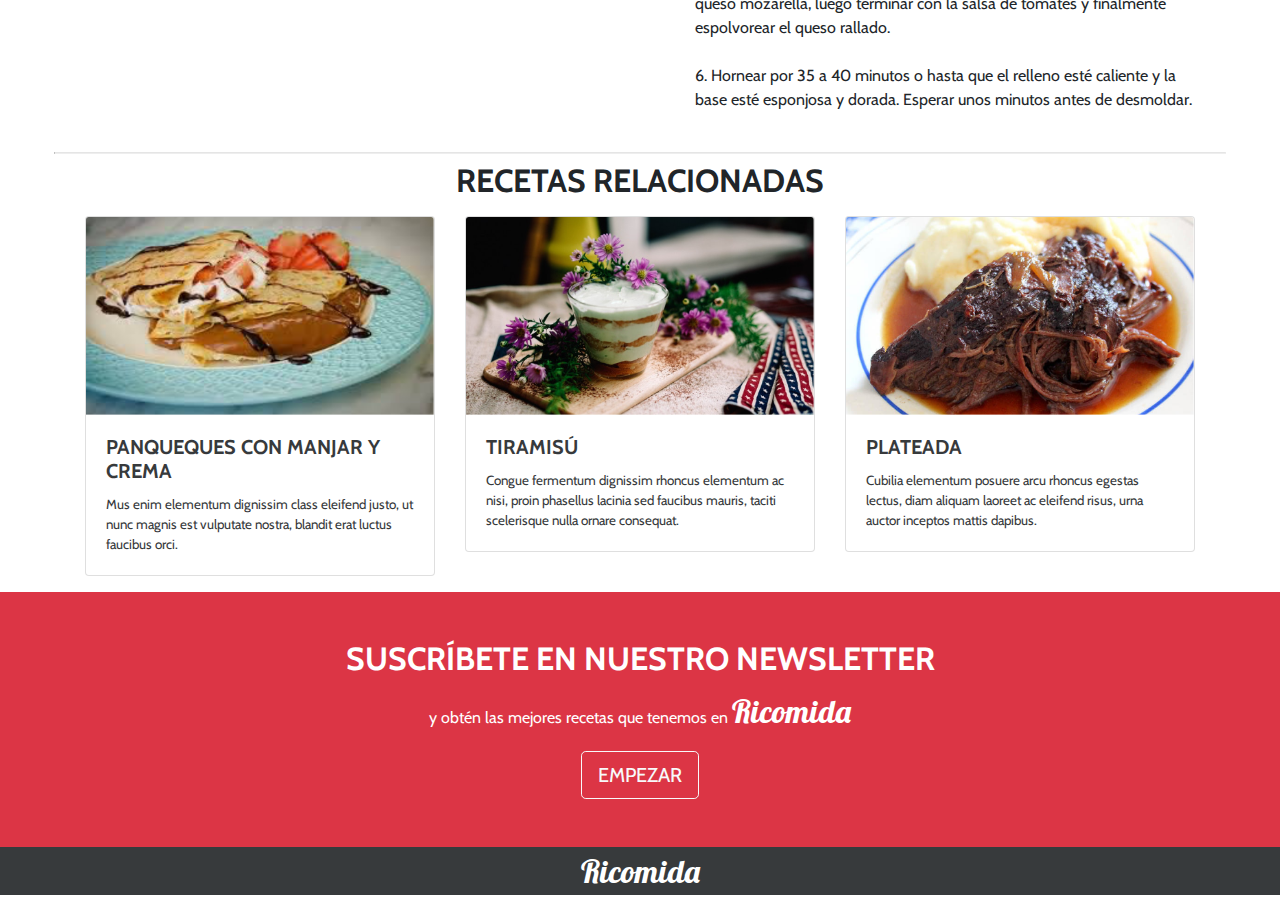
<file: assets/Proyectos/desafio Ricomida XV/Ricomida Ximena.html>
<!DOCTYPE html>
<html lang="es" dir="ltr">
<head>
  <meta charset="utf-8">
  <title>Ricomida</title>
  <meta name="viewport" content="width=device-width, initial-scale=1.0">
  <link rel="stylesheet" href="https://stackpath.bootstrapcdn.com/bootstrap/4.4.1/css/bootstrap.min.css" integrity="sha384-Vkoo8x4CGsO3+Hhxv8T/Q5PaXtkKtu6ug5TOeNV6gBiFeWPGFN9MuhOf23Q9Ifjh" crossorigin="anonymous">
  <link rel="stylesheet" href="assets/css/stylerico.css">
  <link rel="stylesheet" href="https://use.fontawesome.com/releases/v5.6.3/css/all.css"
  integrity="sha384-UHRtZLI+pbxtHCWp1t77Bi1L4ZtiqrqD80Kn4Z8NTSRyMA2Fd33n5dQ8lWUE00s/" crossorigin="anonymous">
  <link href="https://fonts.googleapis.com/css?family=Cabin:400,700|Lobster&display=swap" rel="stylesheet">
</head>

<!--COMIENZO BODY-->
<body>
    <!--BARRA NAVEGADOR-->
    <nav class="navbar navbar-expand-lg navbar-dark bgnavfoot">
        <p class="aling-left text-withe lobytxt ml-5">Ricomida</p>
        <button class="navbar-toggler" type="button" data-toggle="collapse" data-target="#navbarNav"
        aria-controls="navbarNav" aria-expanded="false" aria-label="Toggle navigation">
          <span class="navbar-toggler-icon"></span>
        </button>
        <div class="collapse navbar-collapse" id="navbarNav">
          <ul class="navbar-nav ml-auto">
            <li class="nav-item active">
              <a class="nav-link" href="#">Inicio <span class="sr-only">(current)</span></a>
            </li>
            <li class="nav-item">
              <a class="nav-link" href="#recetas">Receta</a>
            </li>
            <li class="nav-item">
              <a class="nav-link" href="#">Nosotros</a>
            </li>
            <li class="nav-item">
                <a class="nav-link" href="#contacto">Contacto</a>
              </li>
          </ul>
        </div>
      </nav>
      <!--FIN BARA NAVEGADOR-->

      <!--COMIENZO PRIMERA FOTO CORREGIR CENTRADO-->
<div>
<div class="container my-4 cmed">
  <hr class="d-none d-block d-sm-none mb-4" >
    <div class="card mb-3">
        <div class="row no-gutters">
          <div class="col-md-6">
            <img src="assets/img/principal.jpg" class="img-fluid" alt="primera foto">
          </div>
          <div class="col-md-6">
            <div class="card-body">
              <h1 class="card-title py-4 mt-3" style="font-weight: 700">PIZZA AL ESTILO <br>CHICAGO CON <br>ESPINACAS Y CHAMPIÑONES</h1>
              <hr class="my-4">
              <h5 class="card-text py-3" >110 MIN / 6 A 8 PORCIONES</h5>
              <div>
              <button type="button" class="btn btn-outline-secondary" data-toggle="tooltip" data-placement="bottom" title="Presiona para enviar tu correo">Enviar por correo</button>
              <button type="button" class="btn btn-outline-secondary" data-toggle="tooltip" data-placement="right" title="Agrega esta receta a tus favoritos">Añadir a favoritos</button>
          </div>

            </div>
          </div>
        </div>
      </div>
</div>

</div>
<!--CARRUSEL-->
<div class="container d-none d-sm-block">
<div id="carrusel1" class="carousel slide" data-ride="carousel">
  <ol class="carousel-indicators bdown mb-4">
    <li data-target="#carrusel1" data-slide-to="0" class="active" style="border-radius: 50%; background-color: #373A3C"></li>
    <li data-target="#carrusel1" data-slide-to="1" style="border-radius: 50%; background-color: #373A3C"></li>
  </ol>

  <div class="carousel-inner">
    <div class="carousel-item active">
      <div class="row">
      <div class="col-3 ">
      <img src="assets/img/slider-1.png" alt="..." class="d-block w-100">
    </div>
    <div class="col-3">
      <img src="assets/img/slider-2.png" alt="..." class="d-block w-100">
</div>
      <div class="col-3">
      <img src="assets/img/slider-3.png" alt="..." class="d-block w-100">
      </div>
      <div class="col-3">
      <img src="assets/img/slider-4.png" alt="..." class="d-block w-100">
    </div>
  </div>
  </div>

    <div class="carousel-item">
      <div class="row">
      <div class="col-3 ">
      <img src="assets/img/slider-5.png" alt="..." class="d-block w-100">
    </div>
    <div class="col-3">
      <img src="assets/img/slider-6.png" alt="..." class="d-block w-100">
</div>
      <div class="col-3">
      <img src="assets/img/slider-7.png" alt="..." class="d-block w-100">
      </div>
      <div class="col-3">
      <img src="assets/img/slider-8.png" alt="..." class="d-block w-100">
    </div>
  </div>
  



  <a class="carousel-control-prev" href="#carrusel1" role="button" data-slide="prev">
    <span class="carousel-control-prev-icon" aria-hidden="true"></span>
    <span class="sr-only">Previous</span>
  </a>
  <a class="carousel-control-next" href="#carrusel1" role="button" data-slide="next">
    <span class="carousel-control-next-icon" aria-hidden="true"></span>
    <span class="sr-only">Next</span>
  </a>
</div>
</div>
</div>
</div>


<!--COMIENZO COLUMNAS RECETA-->
<div class="container my-4 mt-5">
  <hr class="d-none d-sm-block mb-3">
    <div class="row">
    <div class="col">
       
        <ul>          
          <li>INGREDIENTES<hr></li>
        
          <br>
          <li>Masa</li>
<br>
          <li>20 gr de levadura seca instantánea</li>
          <li>1 cucharadita de azúcar</li>
          <li>500 ml agua tibia</li>
          <li>100 ml aceite vegetal</li>
          <li>4 cucharadas de aceite de oliva</li>
          <li>65 gr harina de maíz fina (chuchoca)</li>
          <li>2 cucharaditas de sal</li>
          <li>625 gr harina</li>
          <li>Salsa</li>
          <li>5 cucharadas de aceite de oliva</li>
          <li>½ cebolla picada en cubos finos</li>
          <li>2 cucharaditas de sal</li>
          <li>3 cucharadas de Orégano Gourmet</li>
          <li>1 ½ cucharadas de Albahaca Gourmet</li>
          <li>2 tarro de tomates en cubos al natural</li>
          <li>2 cucharaditas de azúcar</li>
<br>
          <li>Relleno</li>
          <br>
          <li>½ cebolla, en cubos</li>
          <li>500 gr hojas de espinacas picadas</li>
          <li>400 gr de champiñones, laminados</li>
          <li>300 gr de queso mozarella.</li>
          <li>4 cucharadas queso parmesano</li>
         
        </ul>
        
    </div>
    <div class="col">
       
        <ul>
          <li>PREPARACIÓN <hr></li>
          
          <br>
          <li>1. Para la masa, disolver la levadura y el azúcar en agua tibia en un bol grande. Dejar reposar 
            2 minutos. Agregar el aceite, la harina de maíz, sal y 400gr de harina. Mezclar bien. Amasar y agregar el resto de harina, la cantidad necesaria para tener una masa blanda. Poner en el mesón y amasar por 5 minutos o hasta tener una masa lisa y elástica (agregar harina en el mesón a medida que se va amasando para que la masa no se pegue) . Poner la masa en un bol aceitado, tapar con un paño de cocina limpio y dejar reposar hasta que la masa duplique su volumen (leudar). Golpear la masa para que baje y luego dejar leudar por 40 minutos adicionales.</li>
            <br>
          <li>  2. Mientras tanto preparar la salsa: Calentar 4 cucharadas de aceite en una olla a fuego medio. Agregar la cebolla, Orégano Gourmet, Albahaca Gourmet, sal y cocinar hasta que la cebolla esté dorada. Agregar el ajo y cocinar por 30 segundos. Agregar los tomates junto al jugo del tarro, a la mezcla de cebolla. Agregar el azúcar y cocinar hasta que la mezcla se haya reducido y espesado, como 30 minutos. Sazonar con sal y pimienta a gusto. Reservar. </li>
          <br>
          <li>3. Relleno: Cocinar las chalotas en el aceite de oliva hasta que estén transparentes. Agregar los champiñones y las espinacas, cocinar hasta que estén cocidos y se haya evaporado todo el líquido que hayan votado los vegetales. Reservar.</li>
          <br>
          <li>4. Calentar el horno a 220C.</li>
<br>
          <li> 5. Una vez que la masa haya reposado, dividirla en dos bolas. Estirar cada masa para cubrir dos moldes (desmontables) de 26 cm, hacer un borde de 5 cm con la masa. Dividir el relleno entre las dos pizza, tapar con el queso mozarella, luego terminar con la salsa de tomates y finalmente espolvorear el queso rallado.</li>
          <br>
          <li> 6. Hornear por 35 a 40 minutos o hasta que el relleno esté caliente y la base esté esponjosa y dorada. Esperar unos minutos antes de desmoldar.</li>
        </ul>
        
    </div>
</div>
    </div>

</div>

<!--COMIENZO RECETAS RELACIONADAS-->
<div id="recetas">
    <hr class="container">
    <h2 class="text-center" style="font-weight:700 ">RECETAS RELACIONADAS</h2>
    
        <div class="container my-3" style="color: #373A3C">
            <div class="row row-cols-1 row-cols-md-2 row-cols-lg-3">
                
              <div class="col">
        <div class="card" >
            <img src="assets/img/recipe-card-1.png" alt="primera receta">
            <div class="card-body">
                <h5 class="card-title" style="font-weight:700">PANQUEQUES CON MANJAR Y CREMA</h5>
              <p class="card-text" style="font-size: 10pt">Mus enim elementum dignissim class eleifend justo, ut nunc magnis est vulputate nostra, blandit erat luctus faucibus orci.</p>
            </div>
          </div>
        </div>

          <div class="col">
          <div class="card">
            <img src="assets/img/recipe-card-2.png" alt="primera receta">
            <div class="card-body">
                <h5 class="card-title" style="font-weight:700">TIRAMISÚ</h5>
              <p class="card-text" style="font-size: 10pt">Congue fermentum dignissim rhoncus elementum ac nisi, proin phasellus lacinia sed faucibus mauris, taciti scelerisque nulla ornare consequat.</p>
            </div>
          </div>
        </div>

        <div class="col">
          <div class="card">
            <img src="assets/img/recipe-card-3.png" alt="primera receta">
            <div class="card-body">
                <h5 class="card-title" style="font-weight:700">PLATEADA</h5>
              <p class="card-text" style="font-size: 10pt">Cubilia elementum posuere arcu rhoncus egestas lectus, diam aliquam laoreet ac eleifend risus, urna auctor inceptos mattis dapibus.</p>
            </div>
          </div>
          </div>

          </div>
        </div>
</div>
<!--COMIENZO SUBSCRIBETE-->
<div class="newsletter py-5 text-center" id="contacto">
<h2 class="text-white" style="font-weight:700">SUSCRÍBETE EN NUESTRO NEWSLETTER</h2>
<p class="text-white">y obtén las mejores recetas que tenemos en <span class="lobytxt">Ricomida</span></p>
<button type="button" class="btn btn-outline-light btn-lg" >EMPEZAR</button> <!--CORREGIR BOTON ALINEADO-->
    </div>
       <!--COMIENZO FOOTER-->
      <footer>
        <p class="lobytxt bgnavfoot text-center" >Ricomida</p>
      </footer>

      <!--JQUERY-->
      <script src="https://code.jquery.com/jquery-3.4.1.slim.min.js" integrity="sha384-J6qa4849blE2+poT4WnyKhv5vZF5SrPo0iEjwBvKU7imGFAV0wwj1yYfoRSJoZ+n" crossorigin="anonymous"></script>
<script src="https://cdn.jsdelivr.net/npm/popper.js@1.16.0/dist/umd/popper.min.js" integrity="sha384-Q6E9RHvbIyZFJoft+2mJbHaEWldlvI9IOYy5n3zV9zzTtmI3UksdQRVvoxMfooAo" crossorigin="anonymous"></script>
<script src="https://stackpath.bootstrapcdn.com/bootstrap/4.4.1/js/bootstrap.min.js" integrity="sha384-wfSDF2E50Y2D1uUdj0O3uMBJnjuUD4Ih7YwaYd1iqfktj0Uod8GCExl3Og8ifwB6" crossorigin="anonymous"></script>
<script type="text/javascript" src="assets/js/scriptrico.js">
</script>

</body>
</html>
</file>
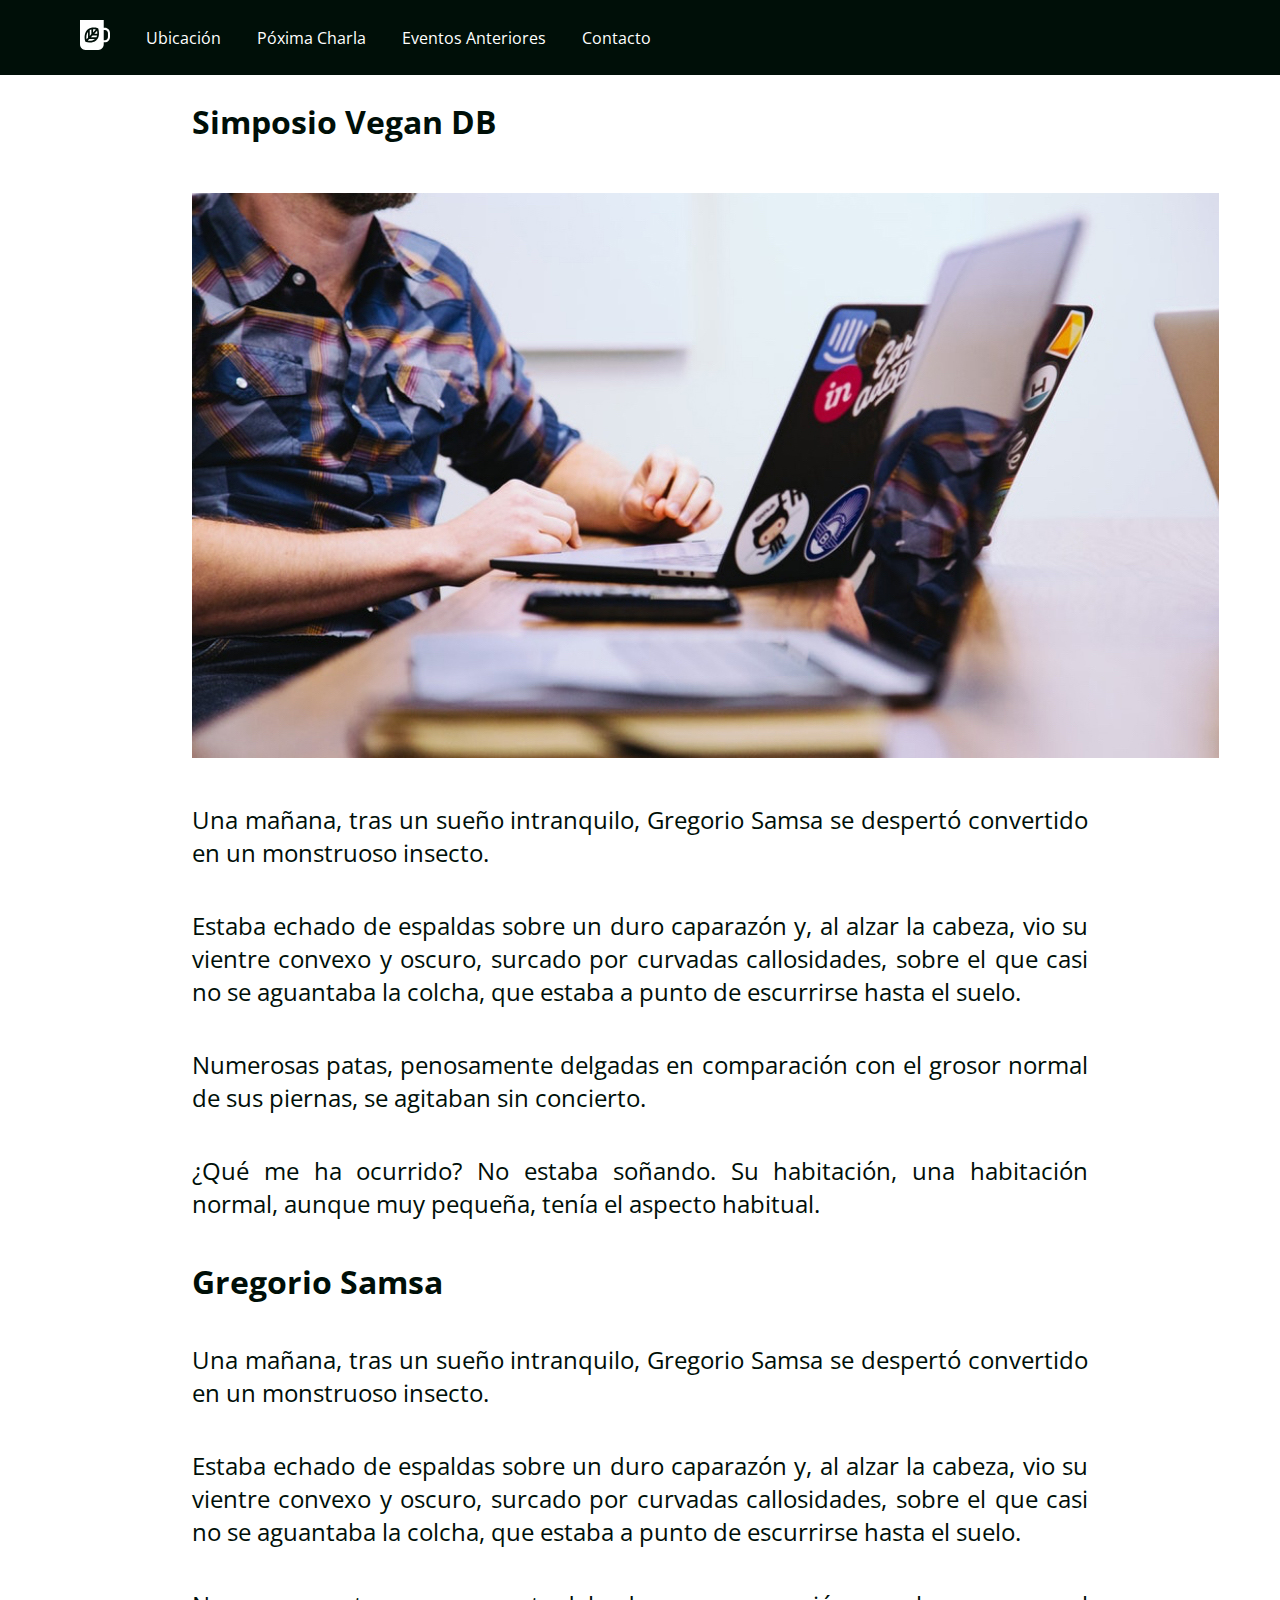
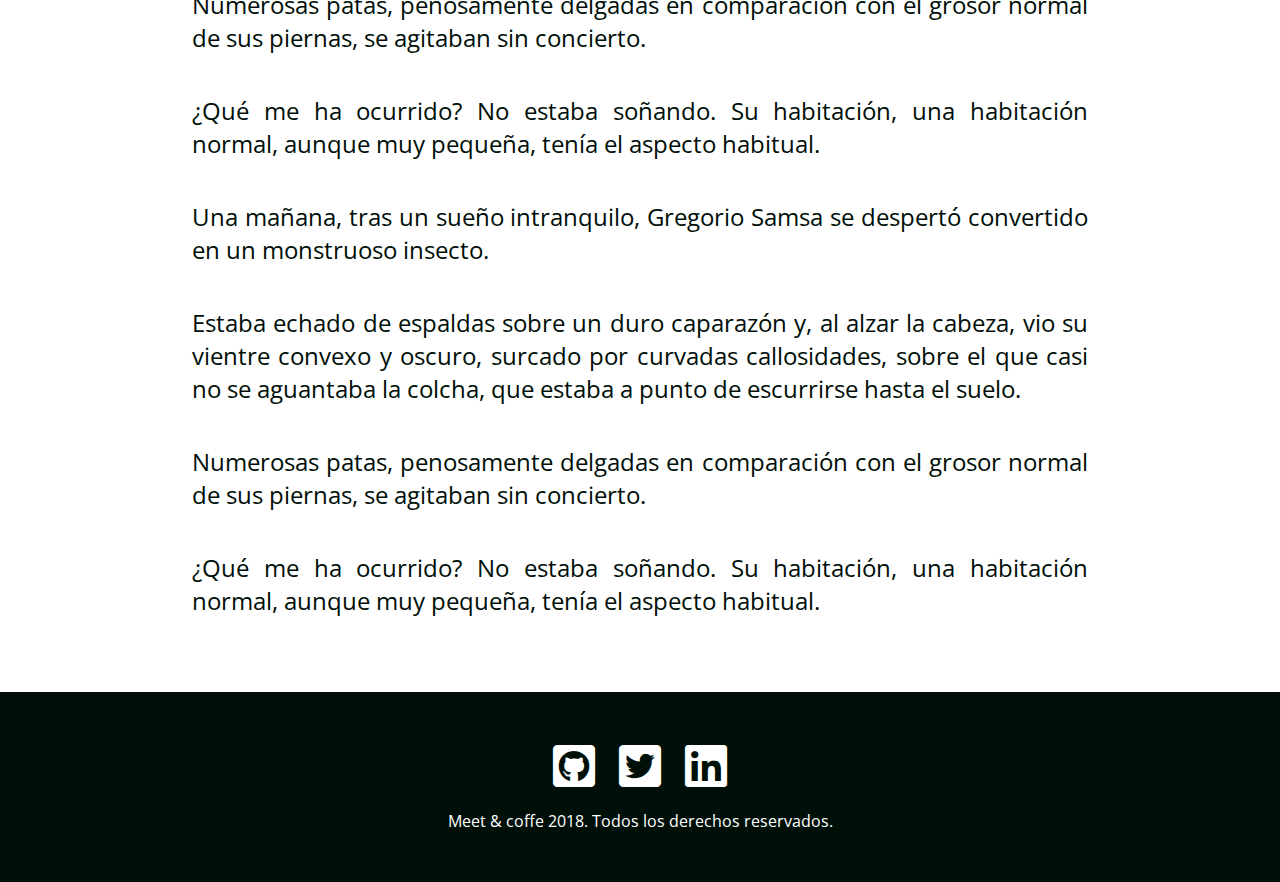
<file: assets/Proyectos/meet&coffee/evento-01.html>
<!DOCTYPE html><!--esto es html 5 siempre debe tenerlo-->
<html lang="en" dir="ltr">
  <head><!--cabeza-->
    <title>Meet & Coffee</title> <!--titulo pesaña web-->
    <meta charset="utf-8"> <!--etiqueta de caracteres-->
  <link rel="shortcut icon" href="assets/img/favicon.png"><!--icono de la web-->
 <meta name="description" content="PRUEBA primera clase">
 <meta name="keywords" content="HTML,CSS,XML,JavaScript">
 <meta name="author" content="Hime Xime">
 <meta name="viewport" content="width=device-width, initial-scale=1.0">
 <link href="https://fonts.googleapis.com/css?family=Open+Sans:400,700,800&display=swap" rel="stylesheet">
 <link rel="stylesheet" href="assets/css/styleB.css">
 <link rel="stylesheet" href="https://use.fontawesome.com/releases/v5.6.3/css/all.css">
  </head>
  
  <body><!--cuerpo contiene contenido-->
    <nav class="oscuro">
      <ul>
        <li><a href="#inicio"><svg fill="white" width="30px" xmlns="http://www.w3.org/2000/svg" viewBox="0 0 44 44"><path d="M11.8 26l-2.2 2.3c-.5-2.9-.7-7.5 2.2-11.2V26zm-.4 4.1c2.7.5 7.2.7 10.6-2.3h-8.5l-2.1 2.3zm5.3-16.2c-.8.2-1.7.5-2.4.9v8.5l2.4-2.6v-6.8zm2.5-.3v4.6l4-4.2c-1.1-.3-2.5-.5-4-.4zM16 25.2h8.1c.4-.8.7-1.7.9-2.6h-6.6L16 25.2zm28-6.1V25c0 4.3-3.3 7.8-7.4 7.8h-1.8v2.9c0 4.6-3.6 8.3-7.9 8.3h-19C3.6 44 0 40.3 0 35.7V0h34.8v11.4h1.8c4.1 0 7.4 3.5 7.4 7.7zm-16.2.9c.1-2.6-.4-5-.8-6.4-.2-.9-.4-1.4-.4-1.4s-.5-.2-1.4-.4c-1.4-.4-3.6-.9-6.1-.8-.8 0-1.7.1-2.5.3-.8.2-1.6.4-2.4.7-.9.4-1.7.8-2.5 1.5-.6.5-1.1 1-1.6 1.6-4.5 5.4-3.4 12.5-2.6 15.5.2.9.4 1.4.4 1.4s.5.2 1.4.4c2.8.8 9.6 2 14.7-2.7.6-.5 1.1-1.1 1.5-1.7.6-.8 1-1.7 1.4-2.6.3-.8.5-1.7.7-2.6.1-1.1.2-1.9.2-2.8zm13.2-.9c0-2.6-2-4.6-4.4-4.6h-1.8v15.1h1.8c2.4 0 4.4-2.1 4.4-4.6v-5.9zM21 20h4.4c0-1.6-.1-3-.4-4.2L21 20z"/></svg></a></li>
        <li><a targer="_blank" href="index.html">Ubicación</li></a>
        <li><a href="#proxima-charla">Póxima Charla</a></li>
        <li><a href="#eventos">Eventos Anteriores</a></li>
        <li><a href="#contacto">Contacto</a></li>
      </ul>
    </nav>

<header class="container">
    <h2 class="pad alef"> Simposio Vegan DB</h2>
    <img src="assets/img/post-1.jpg" alt="simposio Vegan DB">
  </header>
  <div class="container">
<p class="txjus mt">Una mañana, tras un sueño intranquilo, Gregorio Samsa se despertó convertido en un monstruoso insecto.</p>
  
  <p class="txjus mt">Estaba echado de espaldas sobre un duro caparazón y, al alzar la cabeza, vio su vientre convexo y oscuro, surcado por curvadas callosidades, sobre el que casi no se aguantaba la colcha, que estaba a punto de escurrirse hasta el suelo.</p>

<p class="txjus mt">Numerosas patas, penosamente delgadas en comparación con el grosor normal de sus piernas, se agitaban sin concierto.</p>

  <p class="txjus mt">¿Qué me ha ocurrido? No estaba soñando. Su habitación, una habitación normal, aunque muy pequeña, tenía el aspecto habitual.</p>
<h2 class="alef mt im">Gregorio Samsa</h2>
<p class="txjus mt">Una mañana, tras un sueño intranquilo, Gregorio Samsa se despertó convertido en un monstruoso insecto.</p>
  
  <p class="txjus mt">Estaba echado de espaldas sobre un duro caparazón y, al alzar la cabeza, vio su vientre convexo y oscuro, surcado por curvadas callosidades, sobre el que casi no se aguantaba la colcha, que estaba a punto de escurrirse hasta el suelo.</p>

<p class="txjus mt">Numerosas patas, penosamente delgadas en comparación con el grosor normal de sus piernas, se agitaban sin concierto.</p>

  <p class="txjus mt">¿Qué me ha ocurrido? No estaba soñando. Su habitación, una habitación normal, aunque muy pequeña, tenía el aspecto habitual.</p>
  <p class="txjus mt">Una mañana, tras un sueño intranquilo, Gregorio Samsa se despertó convertido en un monstruoso insecto.</p>
  
  <p class="txjus mt">Estaba echado de espaldas sobre un duro caparazón y, al alzar la cabeza, vio su vientre convexo y oscuro, surcado por curvadas callosidades, sobre el que casi no se aguantaba la colcha, que estaba a punto de escurrirse hasta el suelo.</p>

<p class="txjus mt">Numerosas patas, penosamente delgadas en comparación con el grosor normal de sus piernas, se agitaban sin concierto.</p>

  <p class="txjus mt">¿Qué me ha ocurrido? No estaba soñando. Su habitación, una habitación normal, aunque muy pequeña, tenía el aspecto habitual.</p>
</div>

<!--Inicia Footer-->
<footer id="contacto" class="oscuro">
  <div class="im">
  <i class="fab fa-github-square fa-3x im2"></i>
  <i class="fab fa-twitter-square fa-3x im2"></i>
  <i class="fab fa-linkedin fa-3x"></i>
</div>
  <p>Meet & coffe 2018. Todos los derechos reservados.</p>
</footer>
  </body>
</html>
</file>
<file: assets/Proyectos/meet&coffee/assets/css/styleB.css>
body {
background: #ffffff;
} /*color fondo cuerpo*/
body {
  text-align: center;
  color: #000f08;
  margin: 0;
  font-family:'Open Sans', sans-serif;
} /*alineaciion texto del cuerpo*/
body * {
margin: 0;
border: 0;
padding: 0;
}/*resetear TODOS los margenes a cero*/
.oscuro {
  background: #000f08;
  color: #ffffff;
} /*clase cambia color fondo*/
.oscuro a{
  color: #ffffff;
  text-decoration: none;
} /*cambio color letra con etiqueta a en espacios de clase oscuro*/
.sweet-brown {
  text-align: left;
  background: #A4452C;
  color: #ffffff;
  padding: 50px;
}/*color fondo seccion speaker y especificaciones letra*/
.hero-section {
  text-align: right;
  background-image: url(../img/bg-hero.png);
  background-repeat: no-repeat;
  background-size: cover;
  color: #ffffff;
  text-shadow: 2px 3px 2px #707070;
  padding: 100px 50px 250px 50px;
} /*imagen de fondo encabezado y sombra ubicacion de texto superpuesto*/
section, footer {
margin-top: 75px;
} /*margen superior*/
footer {
padding: 50px;
}/*espacio interior de pie de pagina*/
.centrado{
  width: 75%
} /*tamaño del 75% correspondiente al contenedor y margenes updown=0 leftrigh=auto*/
.charla-speaker, .charla-texto ,.evento {
  display: inline-block;
} /*ocupar espacio en linea y no hacia abajo, además espacio justo y no de punta a punta*/
.charla-speaker {
  width: 25%;
  vertical-align: middle;
  text-align: left;
  margin: 20px;
} /*propiedades imagen foto speaker*/
.charla-texto {
  width: 50%;
  vertical-align: middle;
  margin-left: 2.5%;
  white-space: normal;
} /*propiedades del texto seccion speaker*/
.evento {
  width: 30%;
} /*tamaño contenedor de clase evento */
.evento img{
  width: 75%;
} /*porcentaje tamaño imagen en clase evento*/
h1 {
  font-weight: 800;
  font-size: 3.75em;
  margin-bottom: 0.25em;
}/*tipografia de googlefonts peso 800 corresponde a extrabold,
tamaño de fuente y margen inferior escalables*/
h2 {
  font-weight: 700;
  font-size: 2em;
}/*tipografia de googlefonts peso 700 corresponde a bold
tamaño de fuente escalable*/
h3 {
  font-size: 1em;
}
h4 {
  font-size: 1.75em;
}
h5 {
  font-size: 1em;
}
h6 {
  font-size: 1.5em;
  font-weight: 700;
}
.subtitulo, h4, h5{
  font-weight: 400;
}/*tipografia de googlefonts peso 400 corresponde a regular*/
.im {
  margin-bottom: 20px;
}
.im2 {
  margin-right: 20px;
}
.mt {
  margin-top: 40px;
}
.pad {
  padding: 100px 50px 50px 0px;
}
.container {
  margin-left: 15%;
  margin-right: 15%;
}
nav {
  text-align: left;
  padding: 1.25rem 4rem;
  position: fixed;
  width: 100vw;
}

nav ul {
  list-style-type: none;
}

nav ul li {
  display: inline-block;
  margin: 0 1em;
  vertical-align: middle;
}

.alef {
text-align: left;
}

.txjus {
  text-align: justify;
  font-size: x-large;
}
</file>
<file: assets/Proyectos/proyecto Bootstrap/assets/css/estilo-propio.css>
.navrosa {
  background-color: #E83E8C;
}
body {
  color: #000000;
  font-family:'Open Sans', sans-serif;
}
.titulo {
  font-family: 'Open Sans', sans-serif;
  font-weight: 700;
}
.pagos {
  background-color: #17A2B8;
  color: #ffffff;
  padding: 30px
}
.card-deck .card {
  margin-left: 40px;
  margin-right: 40px;
}
</file>
<file: assets/css/styleXV.css>
body {
    padding: 0;
    border: 0;
    margin: 0;
}

body {
    background-color: #dad5e2;
    font-family: 'Comfortaa', cursive
}

nav>p,
a {
    font-family: 'Cabin Sketch', cursive;
}

.hero {
    background-image: url(../img/bg_hero-01.jpg);
    background-position: center;
    background-size: cover;
    color: rgb(17, 0, 255);
    text-shadow: 2px 3px 2px #000000;
    padding: 400px 50px 300px 50px;
}

header>h1 {
    float: left;
}

.namex {
    font-family: 'Cabin Sketch', cursive;
    font-size: 50px;
}

hr {
    display: block;
    margin-top: 0.5em;
    margin-bottom: 0.5em;
    margin-left: auto;
    margin-right: auto;
    border-style: inset;
    border-width: 2px;
    color: #240053;
}

#Sobremi>h3 {
    font-family: 'Cabin Sketch', cursive;
    color: aqua;
}

.col:hover .overlay {
    opacity: 1;
}

.overlay {
    position: absolute;
    top: 0;
    bottom: 0;
    left: 0;
    right: 0;
    height: 100%;
    width: 100%;
    opacity: 0;
    transition: .5s ease;
    background-color: #240053;
}

.image:hover {
    opacity: 0.5;
}

.text {
    color: #ffffff;
    font-size: 20px;
    position: absolute;
    top: 50%;
    left: 50%;
    -webkit-transform: translate(-50%, -50%);
    -ms-transform: translate(-50%, -50%);
    transform: translate(-50%, -50%);
    text-align: center;
}

.imgresize {
    max-width: 90px;
    max-height: 90px;
}

.actn {
    width: 50%;
    display: block;
    margin-left: auto;
    margin-right: auto;
}

.bgcol {
    background-color: #240053;
    height: 300px;
}

#Trabajos>h5,
p {
    color: #240053;
}

#Trabajos>h3 {
    color: #ffffff;
    font-size: 30px;
}

#Trabajos>hr {
    color: #ffffff;
    margin: 0% 30% 2% 30%;
    font-weight: 700;
}

body>h3 {
    font-weight: 700;
}

.footer-icons a i {
    color: white;
}



/* Extra small devices (phones, 600px and down) */
@media only screen and (max-width: 600px) {

    #inicio {
        text-align: center;
        color: blueviolet;

    }
}
</file>
<file: assets/Proyectos/desafio IGUANA/assets/css/iguanaestilo.css>
body {
    font-family: 'Raleway', sans-serif;
    font-weight: 300;
    margin: 0;
    border: 0;
    background-color: #000000;

}
.ralemd {
    font-family: 'Raleway', sans-serif;
    font-weight: 500;
}
header {
    background-color:#000000;
    color: #ffffff;
    text-align: center;
    height: 50px;
}
footer {
    background-color: #1e1a13;
    height: 70px;
    text-align: center;
    color: #ffffff;
}
.pad {
    padding: 25px 0px;
} /*footer*/
.ghost {
    width: 100%;
} /*imagen portada*/

  .mtb {
      margin-top: 50px;
      margin-bottom: 50px;
  }
 .desc-section {
    background-color: #000000;
 }

.container{
    height: 400px;
    margin: auto;
    padding: 10px;
    color: #ffffff;
}
  .left{
      margin: 70px 20px 70px 120px;
      float: left;
      text-align:left;
      width: 45%;
      height: 300px;
      
  }
  .right{
        margin-top :50px;
        margin-bottom: 50px;
        margin-left:55%;
      
  }
  p{
      font-size: 16px;
  }
.icons-section {
	background-color: #1E1A13;
}
  .bgicon {
	text-align: center;
    padding: 40px;
    color: #ffffff;
}

h2 {
	font-weight: 500;
	font-size: 40px;
	margin-bottom: 1em;
}

.inb-icono {
	display: inline-block;
	width: 30%;
}

.inb-icono p {
	font-size: 25px;
	font-weight: 300;
}

.galeria-txt {
	text-align: center;
	padding: 75px 0;
}

.imag {
	display: inline-block;
	width: 30%;
	vertical-align: middle;
}

.imag img {
    width: 90%;
}
</file>
<file: assets/Proyectos/desafio Ricomida XV/assets/css/stylerico.css>
body{
    font-family: 'Cabin', sans-serif;
}
body {
    margin: 0;
    padding: 0;
    border: 0;
}

.lobytxt {
    font-family: 'Lobster', cursive;
    color: #ffffff;
    font-size: 200%;
}
.bgnavfoot {
    background-color: #373A3C;
}
.newsletter {
    background-color: #DC3545;
}
hr{
    display: block;
    margin-top: 0.5em;
    margin-bottom: 0.5em;
    margin-left: auto;
    margin-right: auto;
    border-style: inset;
    border-width: 1px;
    color:#373A3C;
}
.inb {
    display: inline-block;
}
.marg {
    margin-left: 15%;
    margin-right: 15%;
}
.imgsize {
    max-width: 100%;
    height: auto;
}
ol>li {
    background-color: #373A3C;
  
}

.bdown {
    bottom: -4rem;
}

ul >li {
    list-style: none;
}
li >hr {
    margin-right: 390px;
}


/* Extra small devices (phones, 600px and down) */
@media only screen and (max-width: 600px) {

    .cmed {
    text-align: center;
    }
}
</file>
